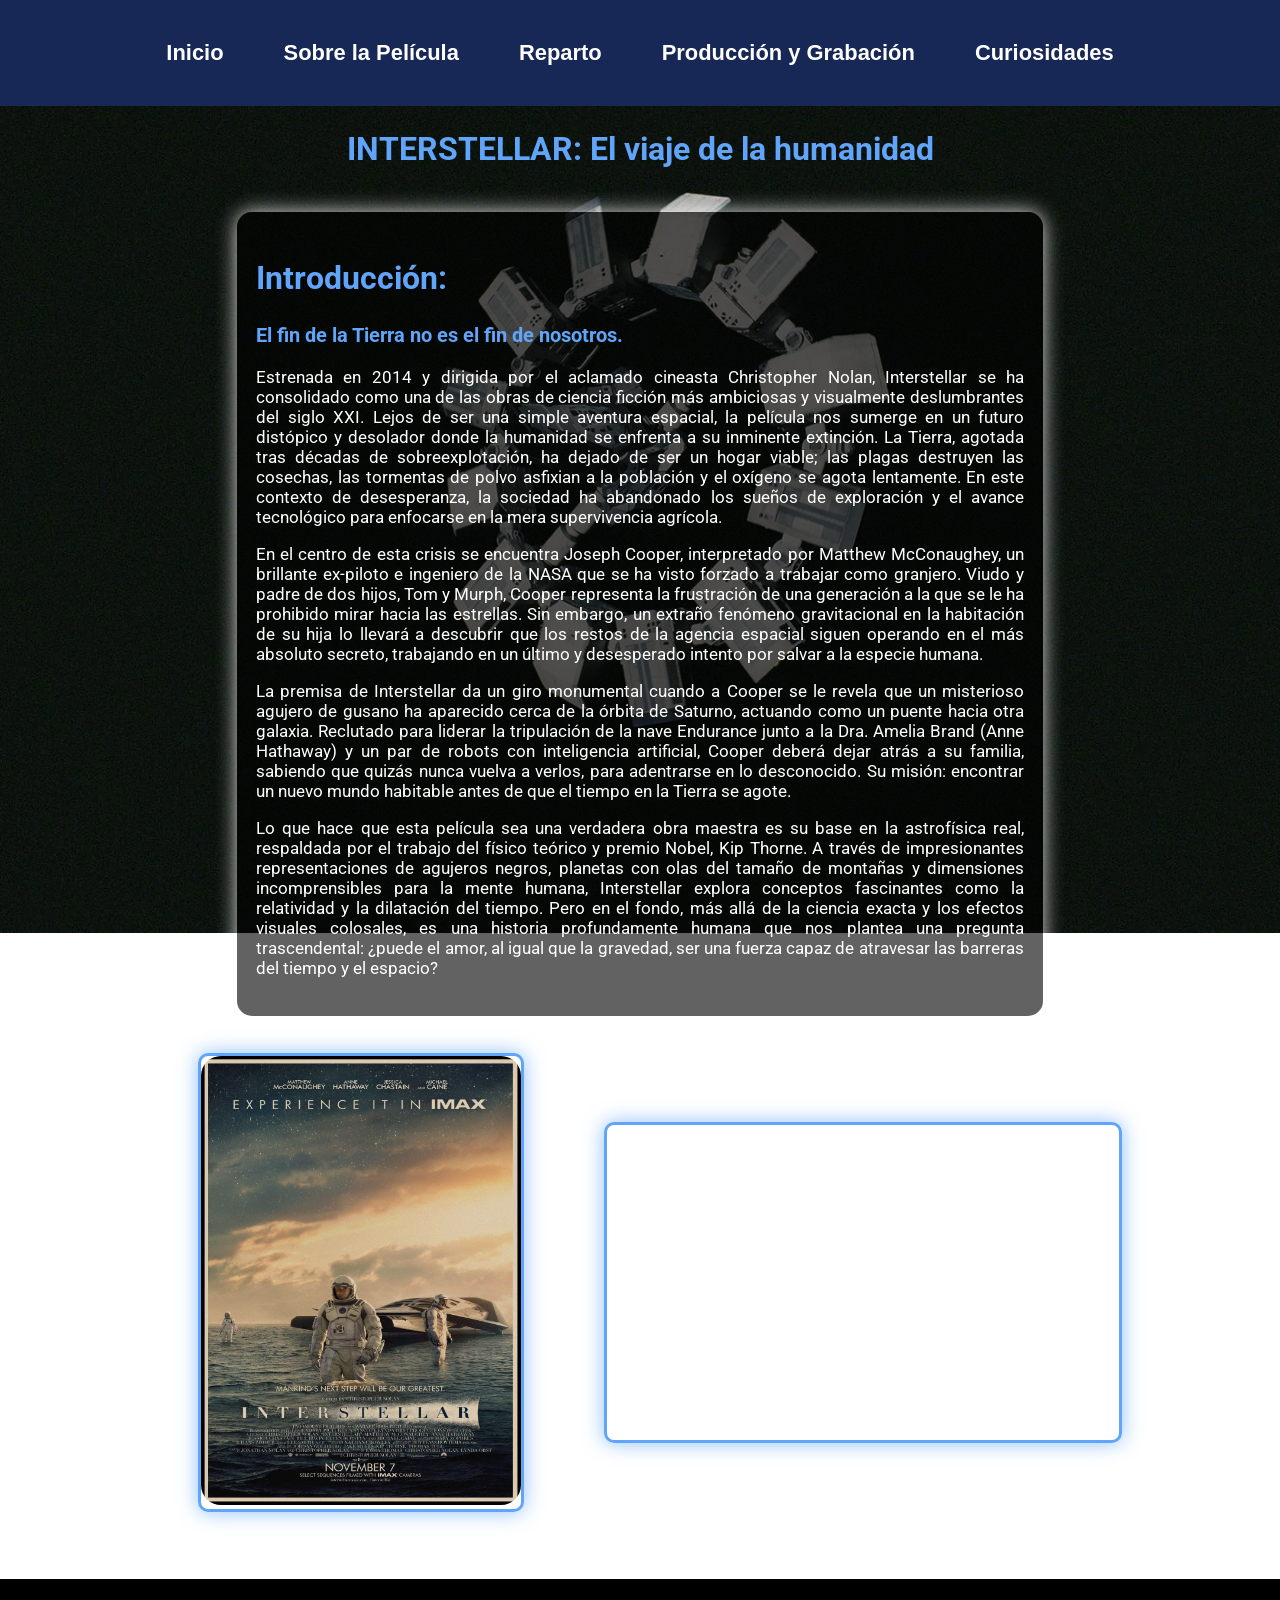
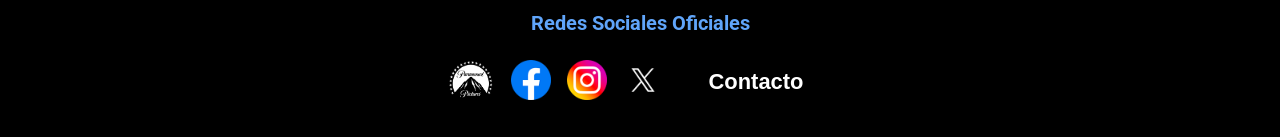
<file: index.html>
<!DOCTYPE html>
<html lang="en">
<head>
  <meta name="viewport" content="width=device-width, initial-scale=1.0">
   <title>Interstellar: Más alla de las estrellas</title>
   <link rel="icon" href="./images/favicon-32x32.png">
   <link rel="stylesheet" href="style.css">
   <link rel="preconnect" href="https://fonts.googleapis.com">
<link rel="preconnect" href="https://fonts.gstatic.com" crossorigin>
<link href="https://fonts.googleapis.com/css2?family=Roboto:ital,wght@0,100..900;1,100..900&display=swap" rel="stylesheet">
</head>
<body>
  <div id="menu" class="icono-menu">
    <a href="./index.html">Inicio</a>
    <a href="./menu/sobre_la_pelicula/sobre_la_pelicula.html">Sobre la Película</a>
    <a href="./menu/reparto/reparto.html">Reparto</a>
    <a href="./menu/produccion_y_grabacion/produccion_y_grabacion.html">Producción y Grabación</a>
    <a href="./menu/curiosidades/curiosidades.html">Curiosidades</a>
  </div>
  <header> 
    <nav> 
       <a href="#menu" id="icono-abrir">
        <svg xmlns="http://www.w3.org/2000/svg" height="40px" viewBox="0 -960 960 960" fill="#ffffff">
          <path d="M120-240v-66.67h720V-240H120Zm0-206.67v-66.66h720v66.66H120Zm0-206.66V-720h720v66.67H120Z"/>
        </svg>
      </a>
      <a href="#" id="icono-cerrar">
        <svg xmlns="http://www.w3.org/2000/svg" height="40px" viewBox="0 -960 960 960" fill="#ffffff">
          <path d="m251.33-204.67-46.66-46.66L433.33-480 204.67-708.67l46.66-46.66L480-526.67l228.67-228.66 46.66 46.66L526.67-480l228.66 228.67-46.66 46.66L480-433.33 251.33-204.67Z"/>
        </svg>
      </a>
      <ul class="navegador">
        <li class="nav-item"><a href="./index.html"  class="botones"> Inicio </a></li>
        <li class="nav-item"><a href="./menu/sobre_la_pelicula/sobre_la_pelicula.html" class="botones"> Sobre la Película</a></li>
        <li class="nav-item"><a href="./menu/reparto/reparto.html"  class="botones"> Reparto </a></li>
        <li class="nav-item"><a href="./menu/produccion_y_grabacion/produccion_y_grabacion.html"  class="botones"> Producción y Grabación </a></li>
        <li class="nav-item"><a href="./menu/curiosidades/curiosidades.html" class="botones"> Curiosidades </a></li>
      </ul>
   </nav>
 </header>
 <main> 
  <section class="texto-pers">
  <h1>INTERSTELLAR: El viaje de la humanidad</h1>
  <article class="caja-texto">
    <div>
   <h2>Introducción:</h2>
      <h3>El fin de la Tierra no es el fin de nosotros.</h3>
      <p class="en-pc">Estrenada en 2014 y dirigida por el aclamado cineasta Christopher Nolan, Interstellar se ha consolidado como una de las obras de ciencia ficción más ambiciosas y visualmente deslumbrantes del siglo XXI. Lejos de ser una simple aventura espacial, la película nos sumerge en un futuro distópico y desolador donde la humanidad se enfrenta a su inminente extinción. La Tierra, agotada tras décadas de sobreexplotación, ha dejado de ser un hogar viable; las plagas destruyen las cosechas, las tormentas de polvo asfixian a la población y el oxígeno se agota lentamente. En este contexto de desesperanza, la sociedad ha abandonado los sueños de exploración y el avance tecnológico para enfocarse en la mera supervivencia agrícola.</p>
      <p class="en-pc">En el centro de esta crisis se encuentra Joseph Cooper, interpretado por Matthew McConaughey, un brillante ex-piloto e ingeniero de la NASA que se ha visto forzado a trabajar como granjero. Viudo y padre de dos hijos, Tom y Murph, Cooper representa la frustración de una generación a la que se le ha prohibido mirar hacia las estrellas. Sin embargo, un extraño fenómeno gravitacional en la habitación de su hija lo llevará a descubrir que los restos de la agencia espacial siguen operando en el más absoluto secreto, trabajando en un último y desesperado intento por salvar a la especie humana.</p>
      <p class="en-pc">La premisa de Interstellar da un giro monumental cuando a Cooper se le revela que un misterioso agujero de gusano ha aparecido cerca de la órbita de Saturno, actuando como un puente hacia otra galaxia. Reclutado para liderar la tripulación de la nave Endurance junto a la Dra. Amelia Brand (Anne Hathaway) y un par de robots con inteligencia artificial, Cooper deberá dejar atrás a su familia, sabiendo que quizás nunca vuelva a verlos, para adentrarse en lo desconocido. Su misión: encontrar un nuevo mundo habitable antes de que el tiempo en la Tierra se agote.</p>
      <p class="en-pc">Lo que hace que esta película sea una verdadera obra maestra es su base en la astrofísica real, respaldada por el trabajo del físico teórico y premio Nobel, Kip Thorne. A través de impresionantes representaciones de agujeros negros, planetas con olas del tamaño de montañas y dimensiones incomprensibles para la mente humana, Interstellar explora conceptos fascinantes como la relatividad y la dilatación del tiempo. Pero en el fondo, más allá de la ciencia exacta y los efectos visuales colosales, es una historia profundamente humana que nos plantea una pregunta trascendental: ¿puede el amor, al igual que la gravedad, ser una fuerza capaz de atravesar las barreras del tiempo y el espacio?</p>

      <p class="en-celular">Estrenada en 2014 y dirigida por el aclamado cineasta Christopher Nolan, Interstellar se ha consolidado como una de las obras de ciencia ficción más ambiciosas y visualmente deslumbrantes del siglo XXI. Lejos de ser una simple aventura espacial, la película nos sumerge en un futuro distópico y desolador donde la humanidad se enfrenta a su inminente extinción. La Tierra, agotada tras décadas de sobreexplotación, ha dejado de ser un hogar viable; las plagas destruyen las cosechas, las tormentas de polvo asfixian a la población y el oxígeno se agota lentamente. En este contexto de desesperanza, la sociedad ha abandonado los sueños de exploración y el avance tecnológico para enfocarse en la mera supervivencia agrícola.</p>
      
    </div>
  </article> 

    <article>
      <div class = "multimedia">
        <figure class="centrado" id="poster">
        <img src="./images/wp9256015.jpg" class="poster-interstellar" alt = "poster">
      </figure>
      <iframe class= "trailer" width="560" height="315" src="https://www.youtube.com/embed/NVw3DnN9WoA?si=u3i_sA2fpg1NQc6o" title="YouTube video player" frameborder="0" allow="accelerometer; clipboard-write; encrypted-media; gyroscope; picture-in-picture; web-share" referrerpolicy="strict-origin-when-cross-origin" allowfullscreen></iframe>
    </div>
  </article>
   
  </section>
 </main>
 
 <footer>
 <h2 class="titulo-footer">Redes Sociales Oficiales</h2> 
 <ul class="lista-footer">
 <li>
      <a href="https://www.paramountpictures.com/movies/interstellar#interestellar"  target="_blank"> <img src="./images/icono paramount.png" alt="" class="imagen-footer" id="paramount"></a>
     </li>
  <li>
    <a href="https://www.facebook.com/InterstellarMovie/" target="_blank"> <img src="./images/facebook.png" alt="" class="imagen-footer"></a>
  </li>
 <li>
  <a href="https://www.instagram.com/interstellarmovie/" target="_blank"> <img src = "./images/social.png " alt="" class="imagen-footer" ></a>
</li>
 <li> 
  <a href="https://x.com/Interstellar" target="_blank"> <img src="./images/gorjeo.png" alt="" class="imagen-footer"></a>
</li>
<li class="nav-item">
  <a href="./menu/contacto/contacto.html" class="botones"> Contacto </a>
</li>
</ul>
</footer>
</body>
</html>
</file>
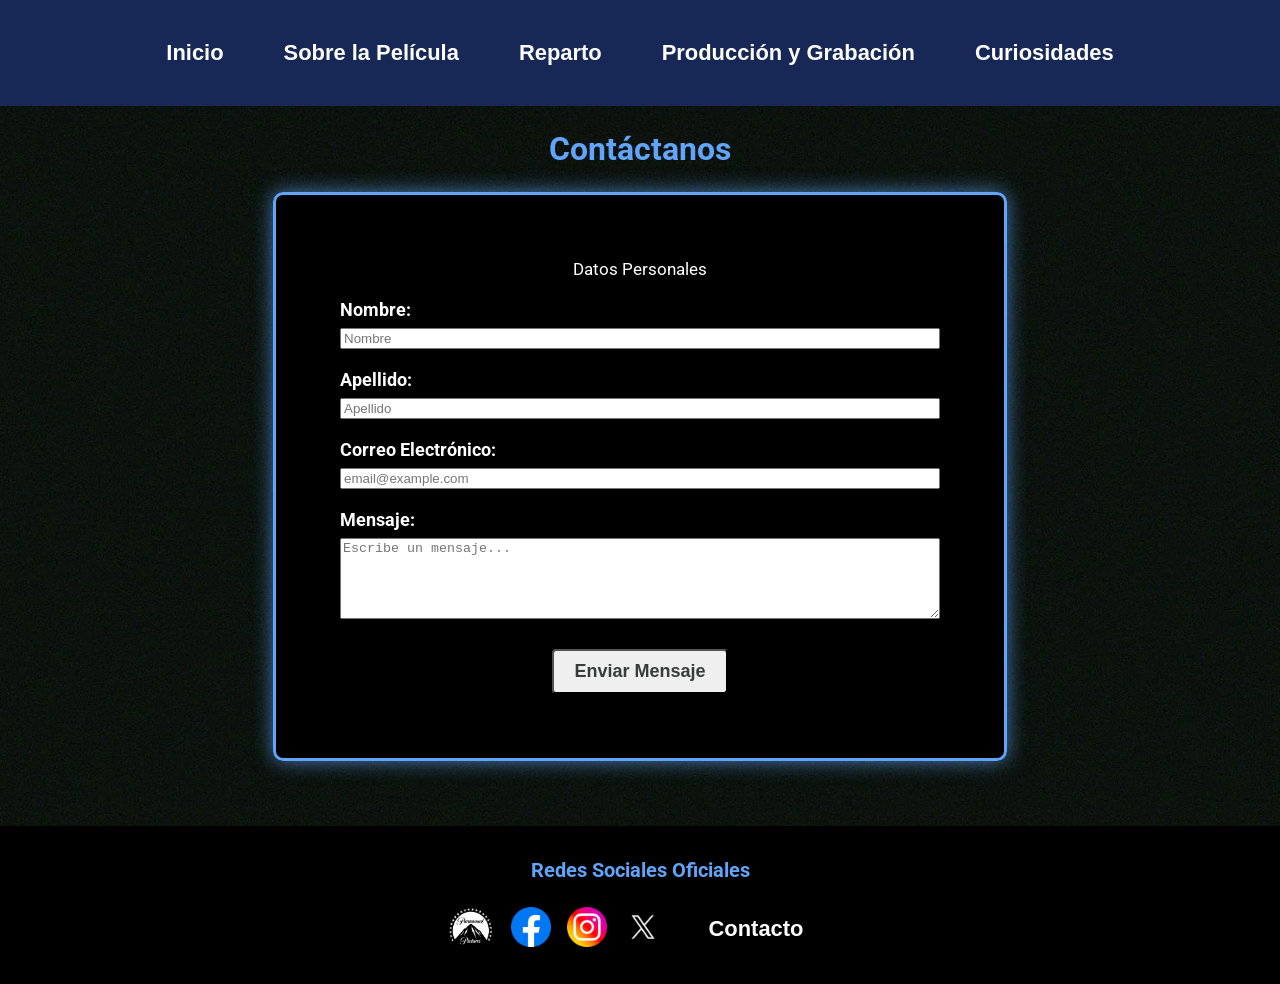
<file: menu/contacto/contacto.html>
<!DOCTYPE html>
<html lang="en"> 
<head>
    <meta charset="UTF-8">
    <meta name="viewport" content="width=device-width, initial-scale=1.0">
    <title>Contacto</title>
    <link rel="icon" href="../../images/favicon-32x32.png">
    <link rel="stylesheet" href="../../style.css">
    <link rel="stylesheet" href="contacto.css">
    <link rel="preconnect" href="https://fonts.googleapis.com">
<link rel="preconnect" href="https://fonts.gstatic.com" crossorigin>
<link href="https://fonts.googleapis.com/css2?family=Roboto:ital,wght@0,100..900;1,100..900&display=swap" rel="stylesheet">
</head>
<body>
    <div id="menu" class="icono-menu">
    <a href="../../index.html">Inicio</a>
    <a href="./sobre_la_pelicula.html">Sobre la Película</a>
    <a href="../reparto/reparto.html">Reparto</a>
    <a href="../produccion_y_grabacion/produccion_y_grabacion.html">Producción y Grabación</a>
    <a href="../curiosidades/curiosidades.html">Curiosidades</a>
  </div>

  <header>
    <nav>
      <a href="#menu" id="icono-abrir">
        <svg xmlns="http://www.w3.org/2000/svg" height="40px" viewBox="0 -960 960 960" fill="#ffffff">
          <path d="M120-240v-66.67h720V-240H120Zm0-206.67v-66.66h720v66.66H120Zm0-206.66V-720h720v66.67H120Z"/>
        </svg>
      </a>
      <a href="#" id="icono-cerrar">
        <svg xmlns="http://www.w3.org/2000/svg" height="40px" viewBox="0 -960 960 960" fill="#ffffff">
          <path d="m251.33-204.67-46.66-46.66L433.33-480 204.67-708.67l46.66-46.66L480-526.67l228.67-228.66 46.66 46.66L526.67-480l228.66 228.67-46.66 46.66L480-433.33 251.33-204.67Z"/>
        </svg>
      </a>
      <ul class="navegador">
        <li class="nav-item"><a href="../../index.html" class="botones">Inicio</a></li>
        <li class="nav-item"><a href="./sobre_la_pelicula.html" class="botones">Sobre la Película</a></li>
        <li class="nav-item"><a href="../reparto/reparto.html" class="botones">Reparto</a></li>
        <li class="nav-item"><a href="../produccion_y_grabacion/produccion_y_grabacion.html" class="botones">Producción y Grabación</a></li>
        <li class="nav-item"><a href="../curiosidades/curiosidades.html" class="botones">Curiosidades</a></li>
      </ul>
    </nav>
  </header>

 <main>
  <h1>Contáctanos</h1>
  <section>
  <form action="gracias.html" method="get">
    <fieldset>
      <div class="centrado">Datos Personales
      </div>
    <label> Nombre:
    <input type="text" name="nombre_usuario" placeholder="Nombre" minlength="3" required>
  </label>

    <label> Apellido:
    <input type="text" name="apellido_usuario" placeholder="Apellido" minlength="3" required>
  </label>


  <label> Correo Electrónico:
    <input type="email" name="email" placeholder="email@example.com" required>
  </label>


  <label>Mensaje:
    <textarea name="Mensaje" cols="40" rows="5" placeholder="Escribe un mensaje..." maxlength="150"></textarea>
  </label>
    <input type="submit" value="Enviar Mensaje" class="boton-enviar">

</fieldset>
  </form>
</section>
 </main>
   
 <footer>
 <h2 class="titulo-footer">Redes Sociales Oficiales</h2> 
 <ul class="lista-footer">
 <li>
     <a href="https://www.paramountpictures.com/movies/interstellar#interestellar"  target="_blank"> <img src="../../images/icono paramount.png" alt="" class="imagen-footer" id="paramount"></a>
     </li>
  <li>
    <a href="https://www.facebook.com/InterstellarMovie/" target="_blank"> <img src="../../images/facebook.png" alt="" class="imagen-footer"></a>
  </li>
 <li>
  <a href="https://www.instagram.com/interstellarmovie/" target="_blank"> <img src = "../../images/social.png" alt="" class="imagen-footer"></a>
</li>
 <li> 
  <a href="https://x.com/Interstellar" target="_blank"> <img src="../../images/gorjeo.png" alt="" class="imagen-footer"></a>
</li>
<li class="nav-item">
  <a href="../../menu/contacto/contacto.html" class="botones"> Contacto </a>
</li>
</ul>
</footer>

</body> 
</html>
</file>
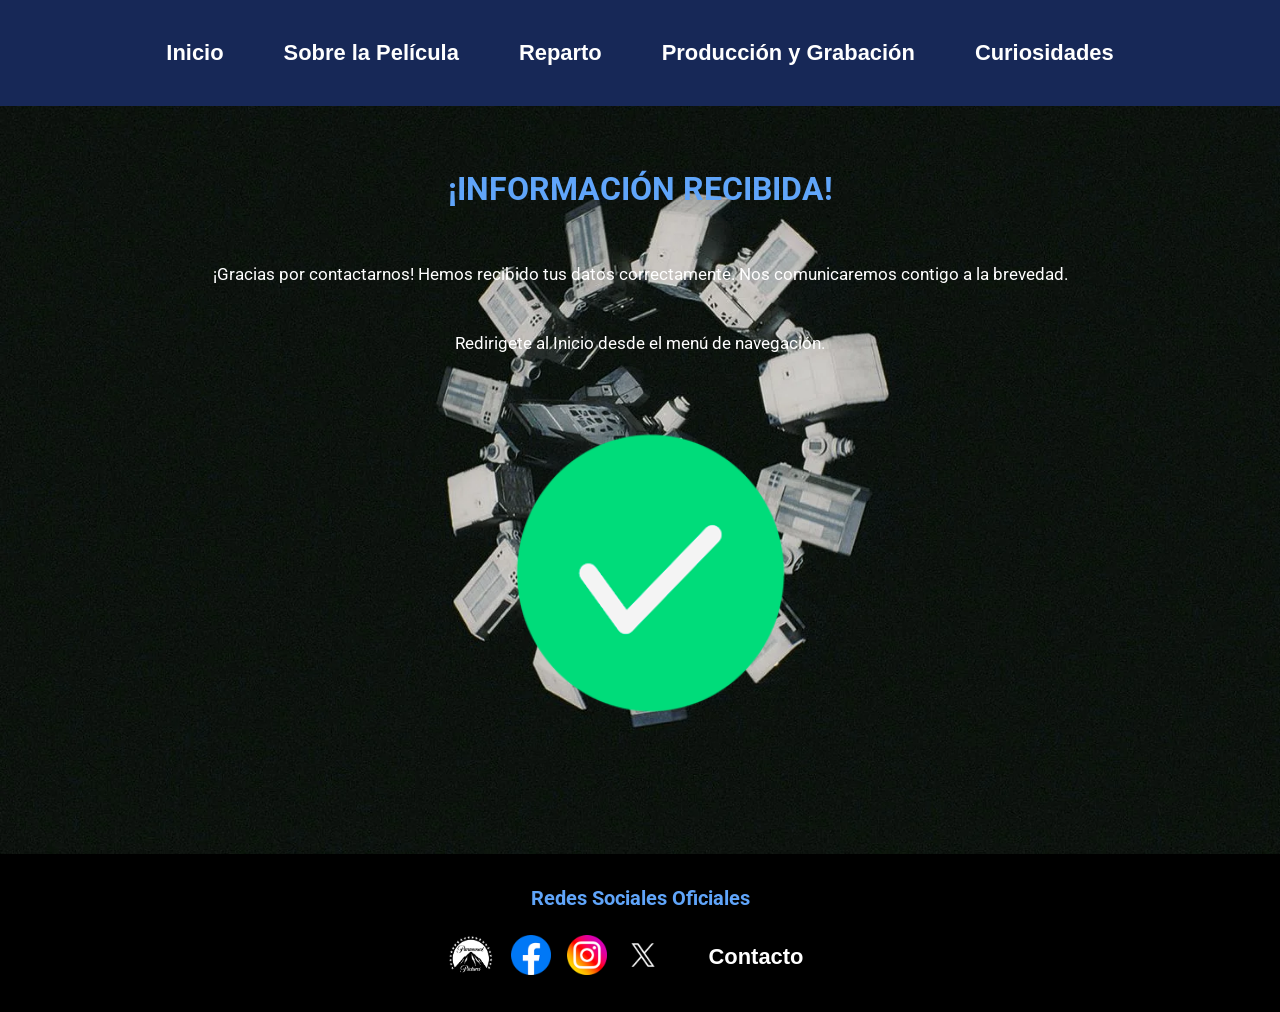
<file: menu/contacto/gracias.html>
<!DOCTYPE html>
<html lang="en">
<head>
    <meta charset="UTF-8">
    <meta name="viewport" content="width=device-width, initial-scale=1.0">
    <title>Confirmación</title>
      <link rel="stylesheet" href="../../style.css">
      <link rel="stylesheet" href="gracias.css">
      <link rel="icon" href="../../images/favicon-32x32.png">
    <link rel="preconnect" href="https://fonts.googleapis.com">
    <link rel="preconnect" href="https://fonts.gstatic.com" crossorigin>
    <link href="https://fonts.googleapis.com/css2?family=Roboto:ital,wght@0,100..900;1,100..900&display=swap" rel="stylesheet">
</head>
<body>
    <div id="menu" class="icono-menu">
    <a href="../../index.html">Inicio</a>
    <a href="./sobre_la_pelicula.html">Sobre la Película</a>
    <a href="../reparto/reparto.html">Reparto</a>
    <a href="../produccion_y_grabacion/produccion_y_grabacion.html">Producción y Grabación</a>
    <a href="../curiosidades/curiosidades.html">Curiosidades</a>
  </div>

  <header>
    <nav>
      <a href="#menu" id="icono-abrir">
        <svg xmlns="http://www.w3.org/2000/svg" height="40px" viewBox="0 -960 960 960" fill="#ffffff">
          <path d="M120-240v-66.67h720V-240H120Zm0-206.67v-66.66h720v66.66H120Zm0-206.66V-720h720v66.67H120Z"/>
        </svg>
      </a>
      <a href="#" id="icono-cerrar">
        <svg xmlns="http://www.w3.org/2000/svg" height="40px" viewBox="0 -960 960 960" fill="#ffffff">
          <path d="m251.33-204.67-46.66-46.66L433.33-480 204.67-708.67l46.66-46.66L480-526.67l228.67-228.66 46.66 46.66L526.67-480l228.66 228.67-46.66 46.66L480-433.33 251.33-204.67Z"/>
        </svg>
      </a>
      <ul class="navegador">
        <li class="nav-item"><a href="../../index.html" class="botones">Inicio</a></li>
        <li class="nav-item"><a href="./sobre_la_pelicula.html" class="botones">Sobre la Película</a></li>
        <li class="nav-item"><a href="../reparto/reparto.html" class="botones">Reparto</a></li>
        <li class="nav-item"><a href="../produccion_y_grabacion/produccion_y_grabacion.html" class="botones">Producción y Grabación</a></li>
        <li class="nav-item"><a href="../curiosidades/curiosidades.html" class="botones">Curiosidades</a></li>
      </ul>
    </nav>
  </header>

<main>
<section class="caja">
 <h1>¡INFORMACIÓN RECIBIDA!</h1>
 <p>¡Gracias por contactarnos! Hemos recibido tus datos correctamente. Nos comunicaremos contigo a la brevedad.</p>
 <p>Redirigete al Inicio desde el menú de navegación.</p>
 <div>
 <figure>
 <img src="../../images/lista-de-verificacion.png" alt="Confirmación" class="imagen-confirmacion">
</figure>
</div>
</section>
 </main>
 <footer>
 <h2 class="titulo-footer">Redes Sociales Oficiales</h2> 
 <ul class="lista-footer">
 <li>
      <a href="https://www.paramountpictures.com/movies/interstellar#interestellar"  target="_blank"> <img src="../../images/icono paramount.png" alt="" class="imagen-footer" id="paramount"></a>
     </li>
  <li>
    <a href="https://www.facebook.com/InterstellarMovie/" target="_blank"> <img src="../../images/facebook.png" alt="" class="imagen-footer"></a>
  </li>
 <li>
  <a href="https://www.instagram.com/interstellarmovie/" target="_blank"> <img src = "../../images/social.png" alt="" class="imagen-footer"></a>
</li>
 <li> 
  <a href="https://x.com/Interstellar" target="_blank"> <img src="../../images/gorjeo.png" alt="" class="imagen-footer"></a>
</li>
<li class="nav-item">
  <a href="../../menu/contacto/contacto.html" class="botones"> Contacto </a>
</li>
</ul>
</footer>

</body>
</html>
</file>
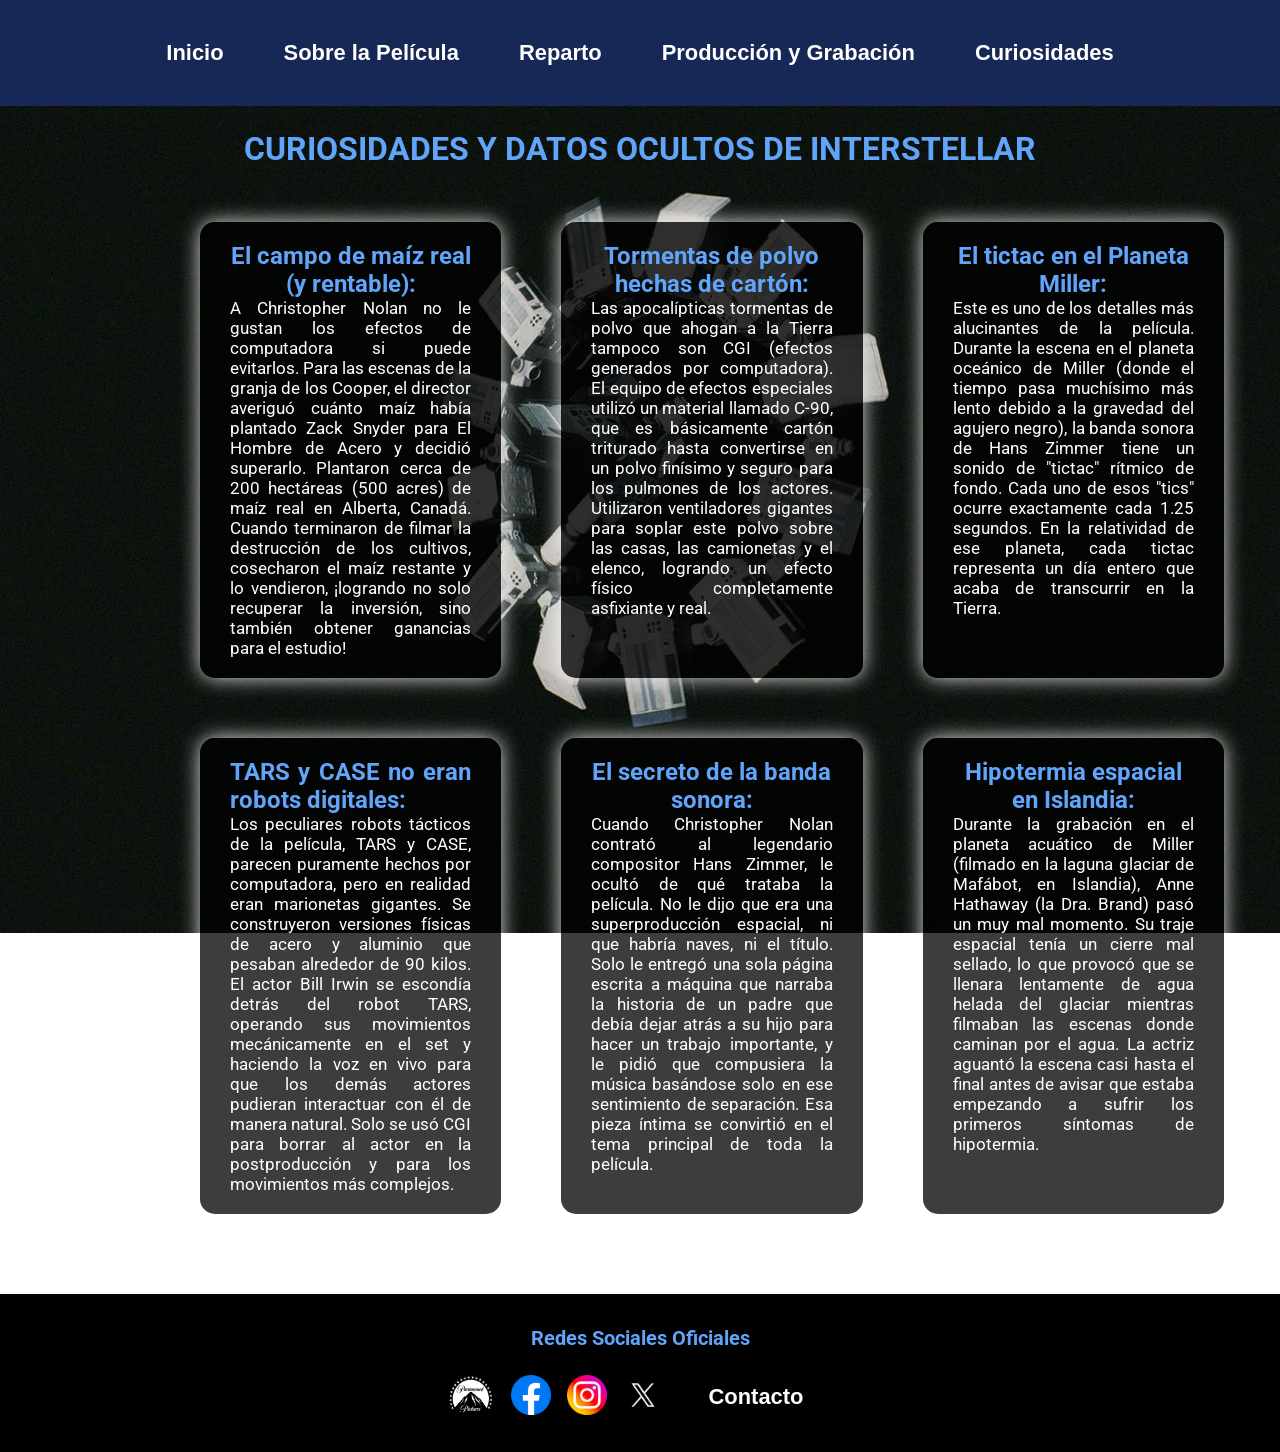
<file: menu/curiosidades/curiosidades.html>
<!DOCTYPE html>
<html lang="en">
<head>
    <meta charset="UTF-8">
    <meta name="viewport" content="width=device-width, initial-scale=1.0">
    <title>Curiosidades y Detalles Ocultos</title>
    <link rel="icon" href="../../images/favicon-32x32.png">
    <link rel="stylesheet" href="../../style.css">
    <link rel="stylesheet" href="./curiosidades.css">
    <link rel="preconnect" href="https://fonts.googleapis.com">
<link rel="preconnect" href="https://fonts.gstatic.com" crossorigin>
<link href="https://fonts.googleapis.com/css2?family=Roboto:ital,wght@0,100..900;1,100..900&display=swap" rel="stylesheet">
</head>
<body>
     <div id="menu" class="icono-menu">
    <a href="../../index.html">Inicio</a>
    <a href="./sobre_la_pelicula.html">Sobre la Película</a>
    <a href="../reparto/reparto.html">Reparto</a>
    <a href="../produccion_y_grabacion/produccion_y_grabacion.html">Producción y Grabación</a>
    <a href="../curiosidades/curiosidades.html">Curiosidades</a>
  </div>

  <header>
    <nav>
      <a href="#menu" id="icono-abrir">
        <svg xmlns="http://www.w3.org/2000/svg" height="40px" viewBox="0 -960 960 960" fill="#ffffff">
          <path d="M120-240v-66.67h720V-240H120Zm0-206.67v-66.66h720v66.66H120Zm0-206.66V-720h720v66.67H120Z"/>
        </svg>
      </a>
      <a href="#" id="icono-cerrar">
        <svg xmlns="http://www.w3.org/2000/svg" height="40px" viewBox="0 -960 960 960" fill="#ffffff">
          <path d="m251.33-204.67-46.66-46.66L433.33-480 204.67-708.67l46.66-46.66L480-526.67l228.67-228.66 46.66 46.66L526.67-480l228.66 228.67-46.66 46.66L480-433.33 251.33-204.67Z"/>
        </svg>
      </a>
      <ul class="navegador">
        <li class="nav-item"><a href="../../index.html" class="botones">Inicio</a></li>
        <li class="nav-item"><a href="./sobre_la_pelicula.html" class="botones">Sobre la Película</a></li>
        <li class="nav-item"><a href="../reparto/reparto.html" class="botones">Reparto</a></li>
        <li class="nav-item"><a href="../produccion_y_grabacion/produccion_y_grabacion.html" class="botones">Producción y Grabación</a></li>
        <li class="nav-item"><a href="../curiosidades/curiosidades.html" class="botones">Curiosidades</a></li>
      </ul>
    </nav>
  </header>

 <main>
  <section class="texto-pers">
      <h1>CURIOSIDADES Y DATOS OCULTOS DE INTERSTELLAR</h1>
  <article class="contenedor">
    <div class="caja-curiosidades">
  <h2 class="centrado">El campo de maíz real (y rentable):</h2>
 <p class="en-pc">A Christopher Nolan no le gustan los efectos de computadora si puede evitarlos. Para las escenas de la granja de los Cooper, el director averiguó cuánto maíz había plantado Zack Snyder para El Hombre de Acero y decidió superarlo. Plantaron cerca de 200 hectáreas (500 acres) de maíz real en Alberta, Canadá. Cuando terminaron de filmar la destrucción de los cultivos, cosecharon el maíz restante y lo vendieron, ¡logrando no solo recuperar la inversión, sino también obtener ganancias para el estudio!</p>
  <p class="en-celular">Para las escenas de la granja, Nolan plantó unas 200 hectáreas de maíz real en Alberta, Canadá. Al terminar de filmar la destrucción de los cultivos, cosecharon y vendieron el maíz, y recuperaron la inversión con ganancias para el estudio.</p>
    </div>

    <div class="caja-curiosidades" >
     <h2 class="centrado">Tormentas de polvo hechas de cartón:</h2>
    <p class="en-pc">Las apocalípticas tormentas de polvo que ahogan a la Tierra tampoco son CGI (efectos generados por computadora). El equipo de efectos especiales utilizó un material llamado C-90, que es básicamente cartón triturado hasta convertirse en un polvo finísimo y seguro para los pulmones de los actores. Utilizaron ventiladores gigantes para soplar este polvo sobre las casas, las camionetas y el elenco, logrando un efecto físico completamente asfixiante y real.</p>
    <p class="en-celular">Las tormentas de polvo no son CGI: usaron C-90, cartón triturado en un polvo finísimo y seguro para los pulmones, soplado con ventiladores gigantes sobre casas, camionetas y elenco.</p>
  </div>

    <div class="caja-curiosidades">
     <h2 class="centrado">El tictac en el Planeta Miller:</h2>
     <p class="en-pc">Este es uno de los detalles más alucinantes de la película. Durante la escena en el planeta oceánico de Miller (donde el tiempo pasa muchísimo más lento debido a la gravedad del agujero negro), la banda sonora de Hans Zimmer tiene un sonido de "tictac" rítmico de fondo. Cada uno de esos "tics" ocurre exactamente cada 1.25 segundos. En la relatividad de ese planeta, cada tictac representa un día entero que acaba de transcurrir en la Tierra.</p>
      <p class="en-celular">En el planeta Miller, donde el tiempo pasa mucho más lento, la música de Zimmer incluye un tictac cada 1,25 segundos. Cada tictac representa un día entero transcurrido en la Tierra.</p>
   </div>
  </article>


   <article class="contenedor"> 
    <div class="caja-curiosidades">
      <h2>TARS y CASE no eran robots digitales:</h2>
    <p class="en-pc">Los peculiares robots tácticos de la película, TARS y CASE, parecen puramente hechos por computadora, pero en realidad eran marionetas gigantes. Se construyeron versiones físicas de acero y aluminio que pesaban alrededor de 90 kilos. El actor Bill Irwin se escondía detrás del robot TARS, operando sus movimientos mecánicamente en el set y haciendo la voz en vivo para que los demás actores pudieran interactuar con él de manera natural. Solo se usó CGI para borrar al actor en la postproducción y para los movimientos más complejos.</p>
    <p class="en-celular">TARS y CASE eran marionetas físicas de acero y aluminio de unos 90 kilos. Bill Irwin operaba a TARS y hacía su voz en vivo en el set; el CGI solo se usó para borrarlo y para movimientos complejos.</p>
     </div>
   
    <div class="caja-curiosidades" >
   <h2 class="centrado">El secreto de la banda sonora:</h2>
    <p class="en-pc">Cuando Christopher Nolan contrató al legendario compositor Hans Zimmer, le ocultó de qué trataba la película. No le dijo que era una superproducción espacial, ni que habría naves, ni el título. Solo le entregó una sola página escrita a máquina que narraba la historia de un padre que debía dejar atrás a su hijo para hacer un trabajo importante, y le pidió que compusiera la música basándose solo en ese sentimiento de separación. Esa pieza íntima se convirtió en el tema principal de toda la película.</p>
    <p class="en-celular">Nolan le entregó a Hans Zimmer una sola página sobre un padre que debe dejar a su hijo, sin decirle de qué era la película. Esa pieza íntima se convirtió en el tema principal.</p>
    </div>

    <div class="caja-curiosidades" >
   <h2 class="centrado">Hipotermia espacial en Islandia:</h2>
      <p class="en-pc">Durante la grabación en el planeta acuático de Miller (filmado en la laguna glaciar de Mafábot, en Islandia), Anne Hathaway (la Dra. Brand) pasó un muy mal momento. Su traje espacial tenía un cierre mal sellado, lo que provocó que se llenara lentamente de agua helada del glaciar mientras filmaban las escenas donde caminan por el agua. La actriz aguantó la escena casi hasta el final antes de avisar que estaba empezando a sufrir los primeros síntomas de hipotermia.</p>
      <p class="en-celular">En la laguna glaciar de Mafábot, en Islandia, el traje de Anne Hathaway se llenó de agua helada por un cierre mal sellado. Aguantó casi hasta el final de la escena antes de avisar que tenía síntomas de hipotermia.</p>
   </div>
  </article>
</section>
 </main>

 
  <footer>
 <h2 class="titulo-footer">Redes Sociales Oficiales</h2> 
 <ul class="lista-footer">
 <li>
      <a href="https://www.paramountpictures.com/movies/interstellar#interestellar"  target="_blank"> <img src="../../images/icono paramount.png" alt="" class="imagen-footer" id="paramount"></a>
     </li>
  <li>
    <a href="https://www.facebook.com/InterstellarMovie/" target="_blank"> <img src="../../images/facebook.png" alt="" class="imagen-footer"></a>
  </li>
 <li>
  <a href="https://www.instagram.com/interstellarmovie/" target="_blank"> <img src = "../../images/social.png" alt="" class="imagen-footer"></a>
</li>
 <li> 
  <a href="https://x.com/Interstellar" target="_blank"> <img src="../../images/gorjeo.png" alt="" class="imagen-footer"></a>
</li>
<li class="nav-item">
<a href="../../menu/contacto/contacto.html" class="botones"> Contacto </a>
</li>
</ul>
</footer>
 

</body> 
</html>
</file>
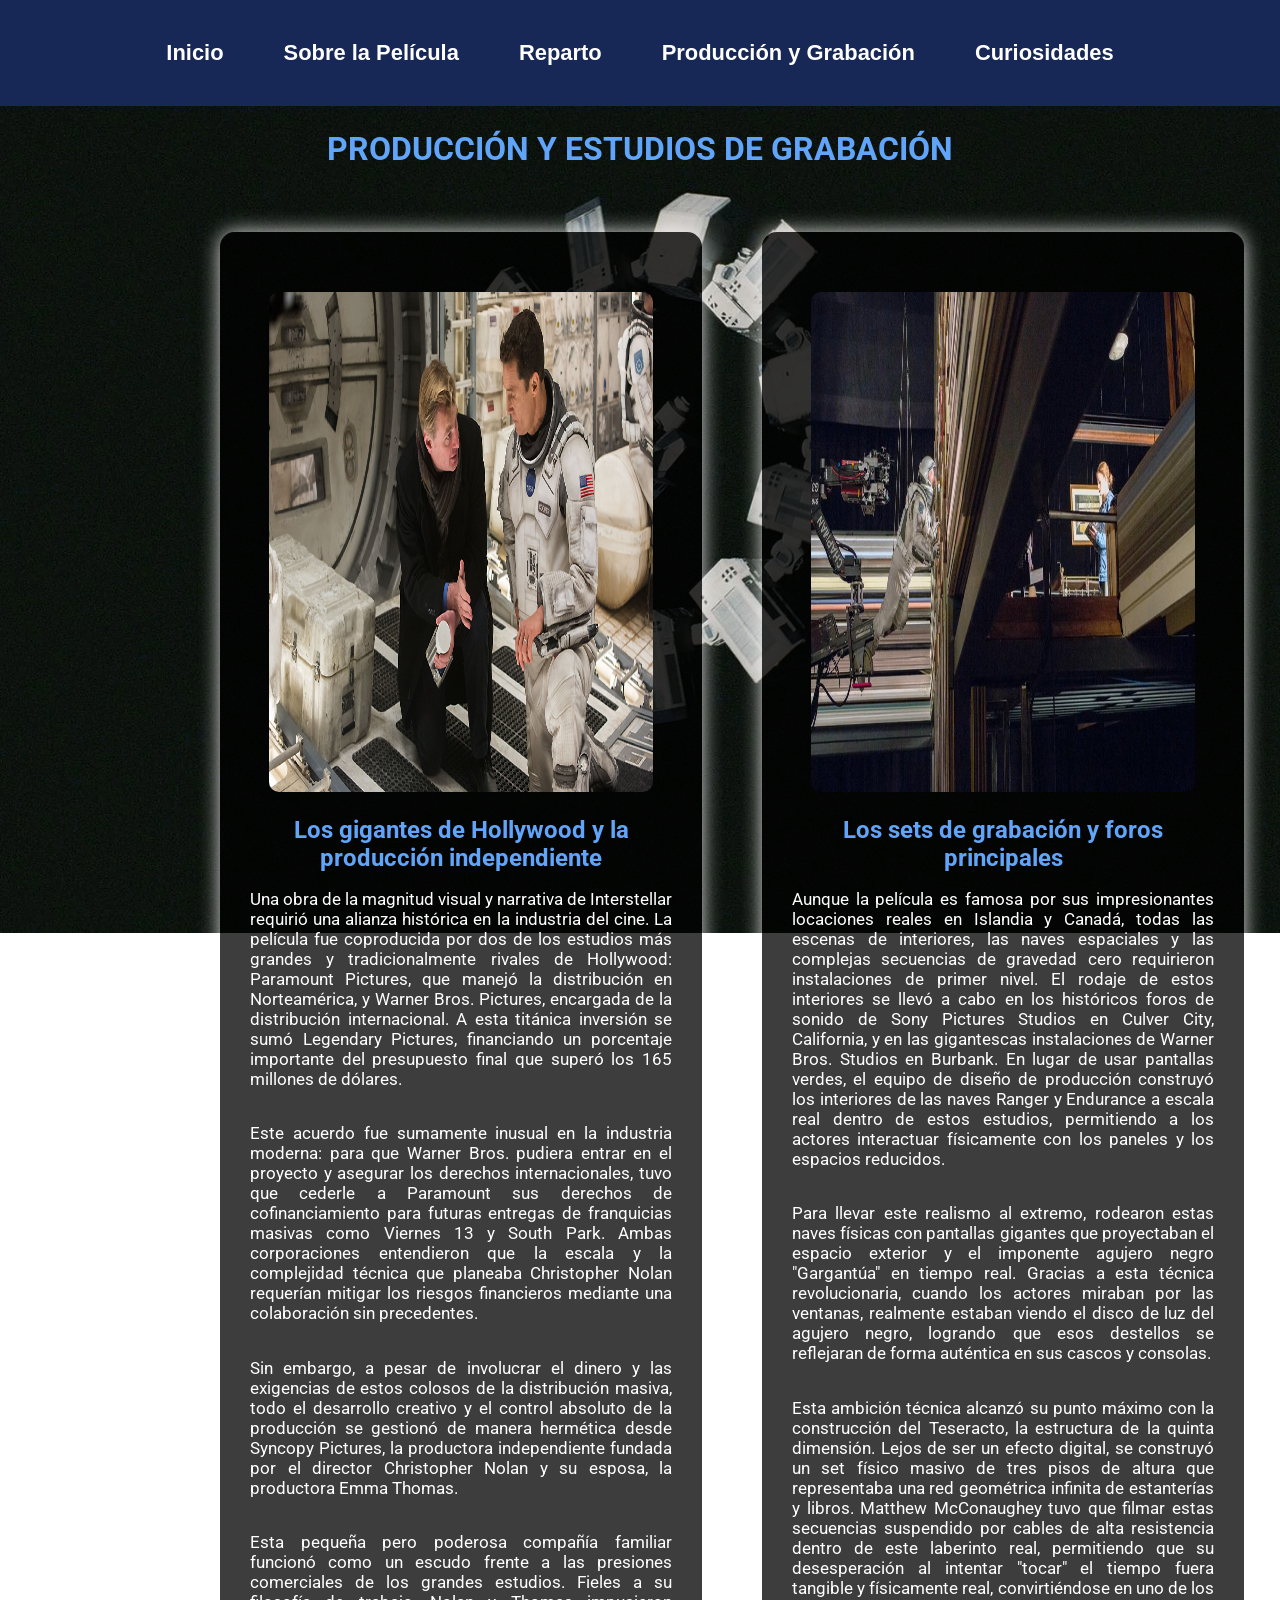
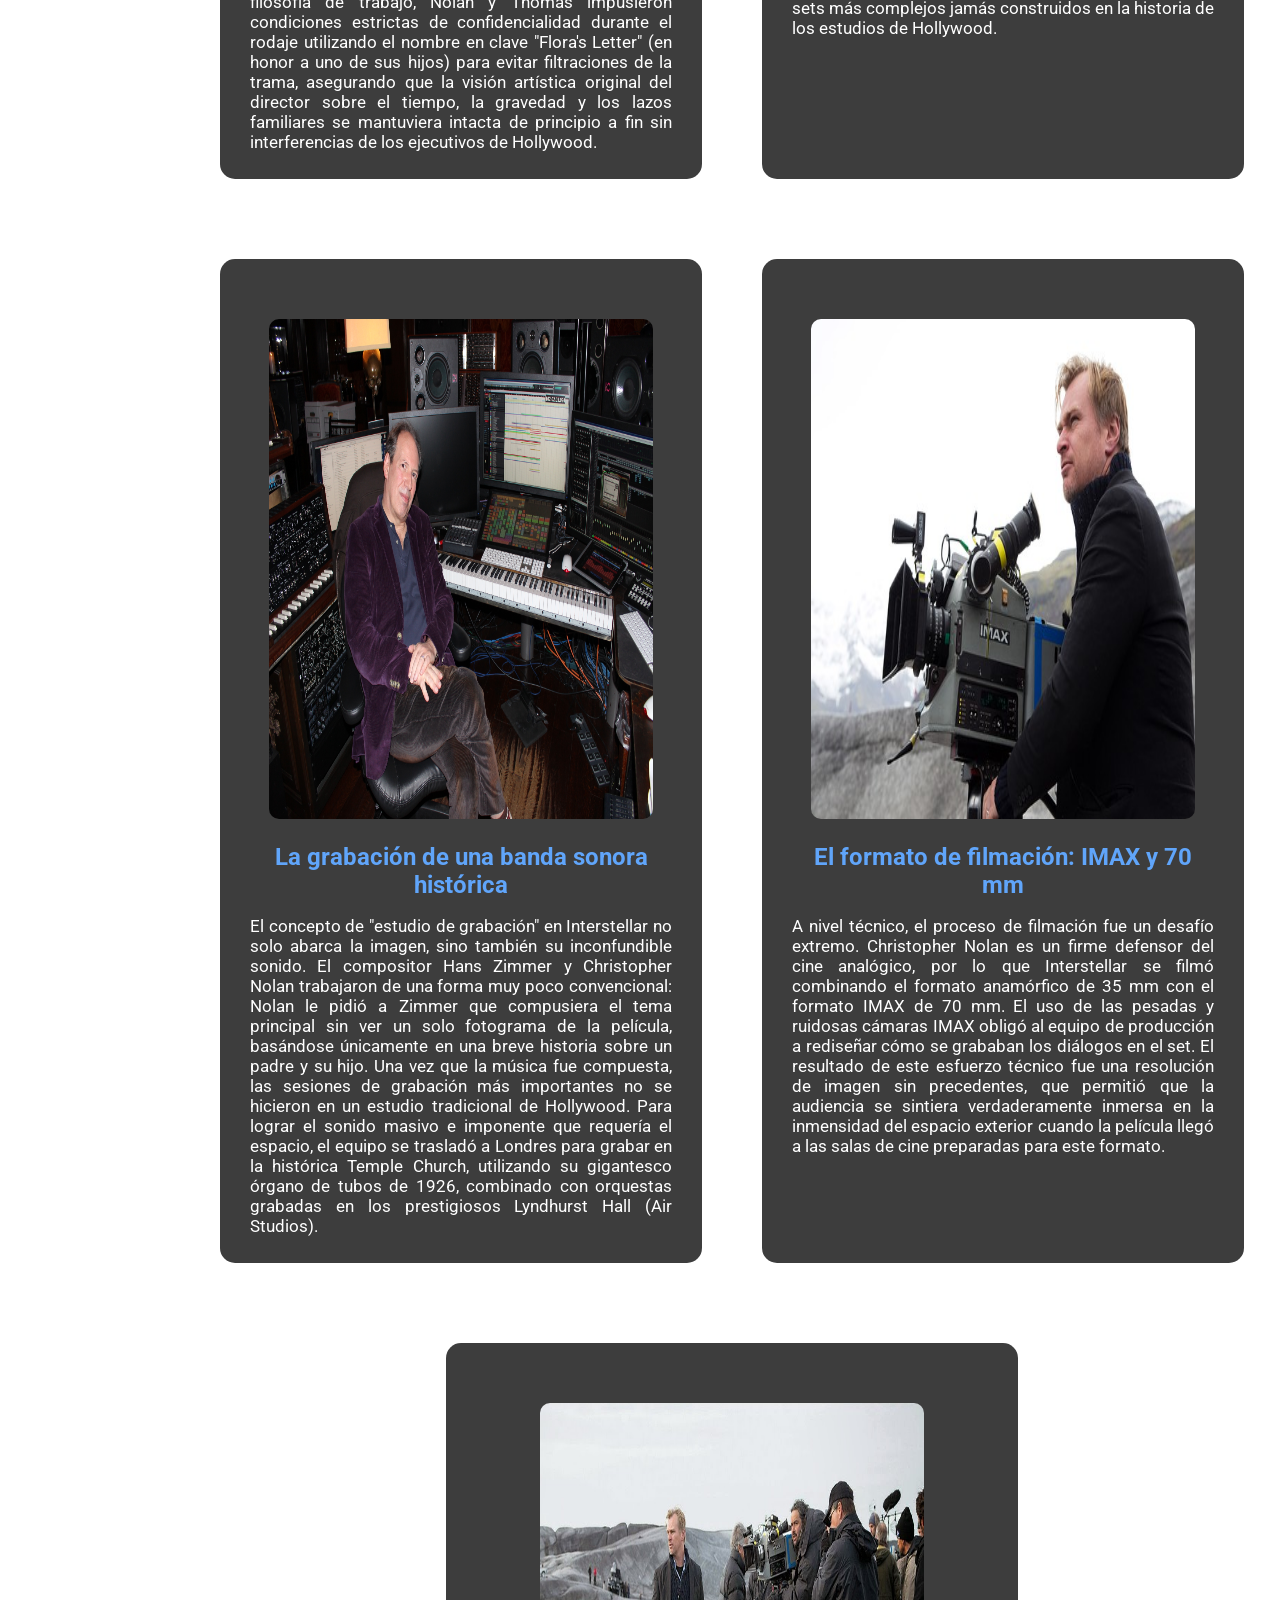
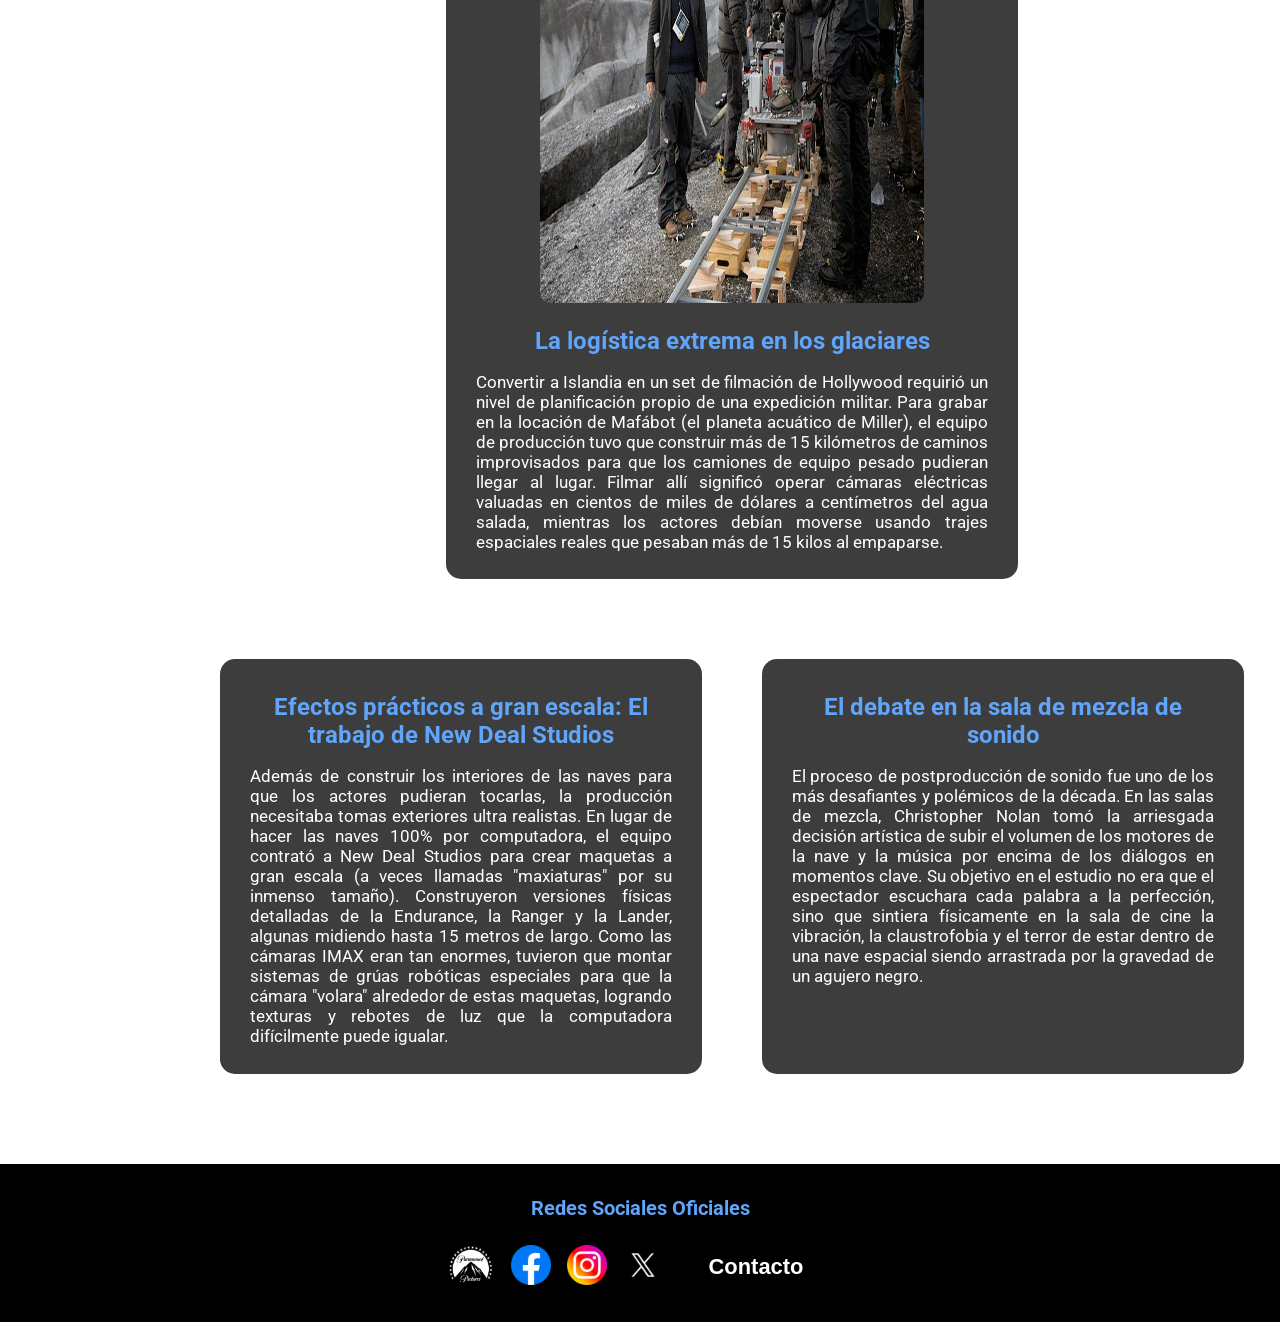
<file: menu/produccion_y_grabacion/produccion_y_grabacion.html>
<!DOCTYPE html>
<html lang="en">
<head>
    <meta charset="UTF-8">
    <meta name="viewport" content="width=device-width, initial-scale=1.0">
    <title>Detalles de Produccion y Grabación</title>
    <link rel="icon" href="../../images/favicon-32x32.png">
    <link rel="stylesheet" href="../../style.css">
    <link rel="stylesheet" href="./produccion_y_grabacion.css">
    <link rel="preconnect" href="https://fonts.googleapis.com">
<link rel="preconnect" href="https://fonts.gstatic.com" crossorigin>
<link href="https://fonts.googleapis.com/css2?family=Roboto:ital,wght@0,100..900;1,100..900&display=swap" rel="stylesheet">
</head>
<body>
     <div id="menu" class="icono-menu">
    <a href="../../index.html">Inicio</a>
    <a href="./sobre_la_pelicula.html">Sobre la Película</a>
    <a href="../reparto/reparto.html">Reparto</a>
    <a href="../produccion_y_grabacion/produccion_y_grabacion.html">Producción y Grabación</a>
    <a href="../curiosidades/curiosidades.html">Curiosidades</a>
  </div>

  <header>
    <nav>
      <a href="#menu" id="icono-abrir">
        <svg xmlns="http://www.w3.org/2000/svg" height="40px" viewBox="0 -960 960 960" fill="#ffffff">
          <path d="M120-240v-66.67h720V-240H120Zm0-206.67v-66.66h720v66.66H120Zm0-206.66V-720h720v66.67H120Z"/>
        </svg>
      </a>
      <a href="#" id="icono-cerrar">
        <svg xmlns="http://www.w3.org/2000/svg" height="40px" viewBox="0 -960 960 960" fill="#ffffff">
          <path d="m251.33-204.67-46.66-46.66L433.33-480 204.67-708.67l46.66-46.66L480-526.67l228.67-228.66 46.66 46.66L526.67-480l228.66 228.67-46.66 46.66L480-433.33 251.33-204.67Z"/>
        </svg>
      </a>
      <ul class="navegador">
        <li class="nav-item"><a href="../../index.html" class="botones">Inicio</a></li>
        <li class="nav-item"><a href="./sobre_la_pelicula.html" class="botones">Sobre la Película</a></li>
        <li class="nav-item"><a href="../reparto/reparto.html" class="botones">Reparto</a></li>
        <li class="nav-item"><a href="../produccion_y_grabacion/produccion_y_grabacion.html" class="botones">Producción y Grabación</a></li>
        <li class="nav-item"><a href="../curiosidades/curiosidades.html" class="botones">Curiosidades</a></li>
      </ul>
    </nav>
  </header>

 <main>
 <section class="texto-pers">
      <h1>PRODUCCIÓN Y ESTUDIOS DE GRABACIÓN</h1>
  <article class="contenedor-datos-produccion">
    <div class="caja-datos-produccion" >
      <figure>
      <img src="../../images/nolan en el estudio.png" alt="nolan en el estudio" class="fotos-personalizadas-prod">
     </figure>
    <h2 class="centrado">Los gigantes de Hollywood y la producción independiente</h2>
     <p class="en-pc">Una obra de la magnitud visual y narrativa de Interstellar requirió una alianza histórica en la industria del cine. La película fue coproducida por dos de los estudios más grandes y tradicionalmente rivales de Hollywood: Paramount Pictures, que manejó la distribución en Norteamérica, y Warner Bros. Pictures, encargada de la distribución internacional. A esta titánica inversión se sumó Legendary Pictures, financiando un porcentaje importante del presupuesto final que superó los 165 millones de dólares.</p>
     <p class="en-pc">Este acuerdo fue sumamente inusual en la industria moderna: para que Warner Bros. pudiera entrar en el proyecto y asegurar los derechos internacionales, tuvo que cederle a Paramount sus derechos de cofinanciamiento para futuras entregas de franquicias masivas como Viernes 13 y South Park. Ambas corporaciones entendieron que la escala y la complejidad técnica que planeaba Christopher Nolan requerían mitigar los riesgos financieros mediante una colaboración sin precedentes.</p>
     <p class="en-pc">Sin embargo, a pesar de involucrar el dinero y las exigencias de estos colosos de la distribución masiva, todo el desarrollo creativo y el control absoluto de la producción se gestionó de manera hermética desde Syncopy Pictures, la productora independiente fundada por el director Christopher Nolan y su esposa, la productora Emma Thomas.</p> 
     <p class="en-pc">Esta pequeña pero poderosa compañía familiar funcionó como un escudo frente a las presiones comerciales de los grandes estudios. Fieles a su filosofía de trabajo, Nolan y Thomas impusieron condiciones estrictas de confidencialidad durante el rodaje utilizando el nombre en clave "Flora's Letter" (en honor a uno de sus hijos) para evitar filtraciones de la trama, asegurando que la visión artística original del director sobre el tiempo, la gravedad y los lazos familiares se mantuviera intacta de principio a fin sin interferencias de los ejecutivos de Hollywood.</p>
     <p class="en-celular">Interstellar fue coproducida por Paramount (distribución en Norteamérica) y Warner Bros. (distribución internacional), con Legendary Pictures y un presupuesto de más de 165 millones de dólares. Aun así, el control creativo quedó en manos de Syncopy, la productora de Christopher Nolan y Emma Thomas, que filmó con el nombre en clave "Flora's Letter" para evitar filtraciones.</p>
     </div>

    <div class="caja-datos-produccion" >
       <figure>
        <img src="../../images/agujero negro detras de camara.jpg" class="fotos-personalizadas-prod" id="correcion-alineacion">
       </figure>
      <h2 class="centrado">Los sets de grabación y foros principales</h2>
       <p class="en-pc">Aunque la película es famosa por sus impresionantes locaciones reales en Islandia y Canadá, todas las escenas de interiores, las naves espaciales y las complejas secuencias de gravedad cero requirieron instalaciones de primer nivel. El rodaje de estos interiores se llevó a cabo en los históricos foros de sonido de Sony Pictures Studios en Culver City, California, y en las gigantescas instalaciones de Warner Bros. Studios en Burbank. En lugar de usar pantallas verdes, el equipo de diseño de producción construyó los interiores de las naves Ranger y Endurance a escala real dentro de estos estudios, permitiendo a los actores interactuar físicamente con los paneles y los espacios reducidos.</p>
       <p class="en-pc">Para llevar este realismo al extremo, rodearon estas naves físicas con pantallas gigantes que proyectaban el espacio exterior y el imponente agujero negro "Gargantúa" en tiempo real. Gracias a esta técnica revolucionaria, cuando los actores miraban por las ventanas, realmente estaban viendo el disco de luz del agujero negro, logrando que esos destellos se reflejaran de forma auténtica en sus cascos y consolas.</p> 
       <p class="en-pc">Esta ambición técnica alcanzó su punto máximo con la construcción del Teseracto, la estructura de la quinta dimensión. Lejos de ser un efecto digital, se construyó un set físico masivo de tres pisos de altura que representaba una red geométrica infinita de estanterías y libros. Matthew McConaughey tuvo que filmar estas secuencias suspendido por cables de alta resistencia dentro de este laberinto real, permitiendo que su desesperación al intentar "tocar" el tiempo fuera tangible y físicamente real, convirtiéndose en uno de los sets más complejos jamás construidos en la historia de los estudios de Hollywood. </p>
       <p class="en-celular">Los interiores de las naves Ranger y Endurance se construyeron a escala real en Sony Pictures Studios y Warner Bros. Studios, rodeados de pantallas gigantes que proyectaban el espacio y el agujero negro en tiempo real. El Teseracto fue un set físico de tres pisos donde McConaughey filmó suspendido por cables.</p>
      </div>
    </article>

<article class="contenedor-datos-produccion">
   <div class="caja-datos-produccion" >
   <figure>
      <img src="../../images/hans zimmer en estudio de grabacion.jpg" alt="Hans Zimmer" class= "fotos-personalizadas-prod">
   </figure>
      <h2 class="centrado">La grabación de una banda sonora histórica</h2>
       <p class="en-pc">El concepto de "estudio de grabación" en Interstellar no solo abarca la imagen, sino también su inconfundible sonido. El compositor Hans Zimmer y Christopher Nolan trabajaron de una forma muy poco convencional: Nolan le pidió a Zimmer que compusiera el tema principal sin ver un solo fotograma de la película, basándose únicamente en una breve historia sobre un padre y su hijo. Una vez que la música fue compuesta, las sesiones de grabación más importantes no se hicieron en un estudio tradicional de Hollywood. Para lograr el sonido masivo e imponente que requería el espacio, el equipo se trasladó a Londres para grabar en la histórica Temple Church, utilizando su gigantesco órgano de tubos de 1926, combinado con orquestas grabadas en los prestigiosos Lyndhurst Hall (Air Studios).</p>
       <p class="en-celular">Hans Zimmer compuso el tema principal sin ver ni un fotograma, solo a partir de una breve historia sobre un padre y su hijo. Las grabaciones más importantes se hicieron en Londres, en la Temple Church con su órgano de tubos de 1926 y en Air Studios (Lyndhurst Hall).</p>
    </div>

     <div class="caja-datos-produccion" >
      <figure>
      <img src="../../images/nolan con camara imax.jpg" alt="Nolan con cámara imax" class="fotos-personalizadas-prod">
     </figure>
    <h2 class="centrado">El formato de filmación: IMAX y 70 mm</h2>
     <p class="en-pc">A nivel técnico, el proceso de filmación fue un desafío extremo. Christopher Nolan es un firme defensor del cine analógico, por lo que Interstellar se filmó combinando el formato anamórfico de 35 mm con el formato IMAX de 70 mm. El uso de las pesadas y ruidosas cámaras IMAX obligó al equipo de producción a rediseñar cómo se grababan los diálogos en el set. El resultado de este esfuerzo técnico fue una resolución de imagen sin precedentes, que permitió que la audiencia se sintiera verdaderamente inmersa en la inmensidad del espacio exterior cuando la película llegó a las salas de cine preparadas para este formato.</p>
     <p class="en-celular">Nolan combinó cine analógico de 35 mm con IMAX de 70 mm. Las cámaras, pesadas y ruidosas, obligaron a rediseñar cómo se grababan los diálogos, y el resultado fue una resolución de imagen sin precedentes.</p>
    </div>
</article>

    <article class="contenedor-datos-produccion">
       <div class="caja-datos-produccion">
         <figure>
          <img src="../../images/set de grabacion.jpg" alt="Set grabacion" class="fotos-personalizadas-prod">
         </figure>
       <h2 class="centrado">La logística extrema en los glaciares</h2>
       <p class="en-pc">Convertir a Islandia en un set de filmación de Hollywood requirió un nivel de planificación propio de una expedición militar. Para grabar en la locación de Mafábot (el planeta acuático de Miller), el equipo de producción tuvo que construir más de 15 kilómetros de caminos improvisados para que los camiones de equipo pesado pudieran llegar al lugar. Filmar allí significó operar cámaras eléctricas valuadas en cientos de miles de dólares a centímetros del agua salada, mientras los actores debían moverse usando trajes espaciales reales que pesaban más de 15 kilos al empaparse.</p>
       <p class="en-celular">Para filmar en Islandia el planeta acuático de Miller, el equipo construyó más de 15 km de caminos para los camiones y operó cámaras carísimas a centímetros del agua salada. Los trajes espaciales pesaban más de 15 kilos al empaparse.</p>
      </div>
    </article>

      <article class="contenedor-datos-produccion">
         <div class="caja-datos-produccion" >
           <h2 class="centrado">Efectos prácticos a gran escala: El trabajo de New Deal Studios</h2>
             <p class="en-pc">Además de construir los interiores de las naves para que los actores pudieran tocarlas, la producción necesitaba tomas exteriores ultra realistas. En lugar de hacer las naves 100% por computadora, el equipo contrató a New Deal Studios para crear maquetas a gran escala (a veces llamadas "maxiaturas" por su inmenso tamaño). Construyeron versiones físicas detalladas de la Endurance, la Ranger y la Lander, algunas midiendo hasta 15 metros de largo. Como las cámaras IMAX eran tan enormes, tuvieron que montar sistemas de grúas robóticas especiales para que la cámara "volara" alrededor de estas maquetas, logrando texturas y rebotes de luz que la computadora difícilmente puede igualar.</p>
             <p class="en-celular">New Deal Studios construyó maquetas a gran escala de la Endurance, la Ranger y la Lander, algunas de hasta 15 metros, filmadas con grúas robóticas para lograr texturas y reflejos de luz que la computadora difícilmente iguala.</p>
         </div>
     
           <div class="caja-datos-produccion" >
           <h2 class="centrado">El debate en la sala de mezcla de sonido</h2>
             <p class="en-pc">El proceso de postproducción de sonido fue uno de los más desafiantes y polémicos de la década. En las salas de mezcla, Christopher Nolan tomó la arriesgada decisión artística de subir el volumen de los motores de la nave y la música por encima de los diálogos en momentos clave. Su objetivo en el estudio no era que el espectador escuchara cada palabra a la perfección, sino que sintiera físicamente en la sala de cine la vibración, la claustrofobia y el terror de estar dentro de una nave espacial siendo arrastrada por la gravedad de un agujero negro.</p>
             <p class="en-celular">Nolan subió el volumen de los motores y la música por encima de los diálogos en momentos clave, para que el público sintiera la vibración y la claustrofobia de una nave arrastrada por un agujero negro.</p>
           </div>
      </article>  

 </section>
 </main>
 
<footer>
 <h2 class="titulo-footer">Redes Sociales Oficiales</h2> 
 <ul class="lista-footer">
 <li>
      <a href="https://www.paramountpictures.com/movies/interstellar#interestellar"  target="_blank"> <img src="../../images/icono paramount.png" alt="" class="imagen-footer" id="paramount"></a>
     </li>
  <li>
    <a href="https://www.facebook.com/InterstellarMovie/" target="_blank"> <img src="../../images/facebook.png" alt="" class="imagen-footer"></a>
  </li>
 <li>
  <a href="https://www.instagram.com/interstellarmovie/" target="_blank"> <img src = "../../images/social.png" alt="" class="imagen-footer"></a>
</li>
 <li> 
  <a href="https://x.com/Interstellar" target="_blank"> <img src="../../images/gorjeo.png" alt="" class="imagen-footer"></a>
</li>
<li class="nav-item">
  <a href="../../menu/contacto/contacto.html" class="botones"> Contacto </a>
</li>
</ul>
</footer>

</body> 
</html>
</file>
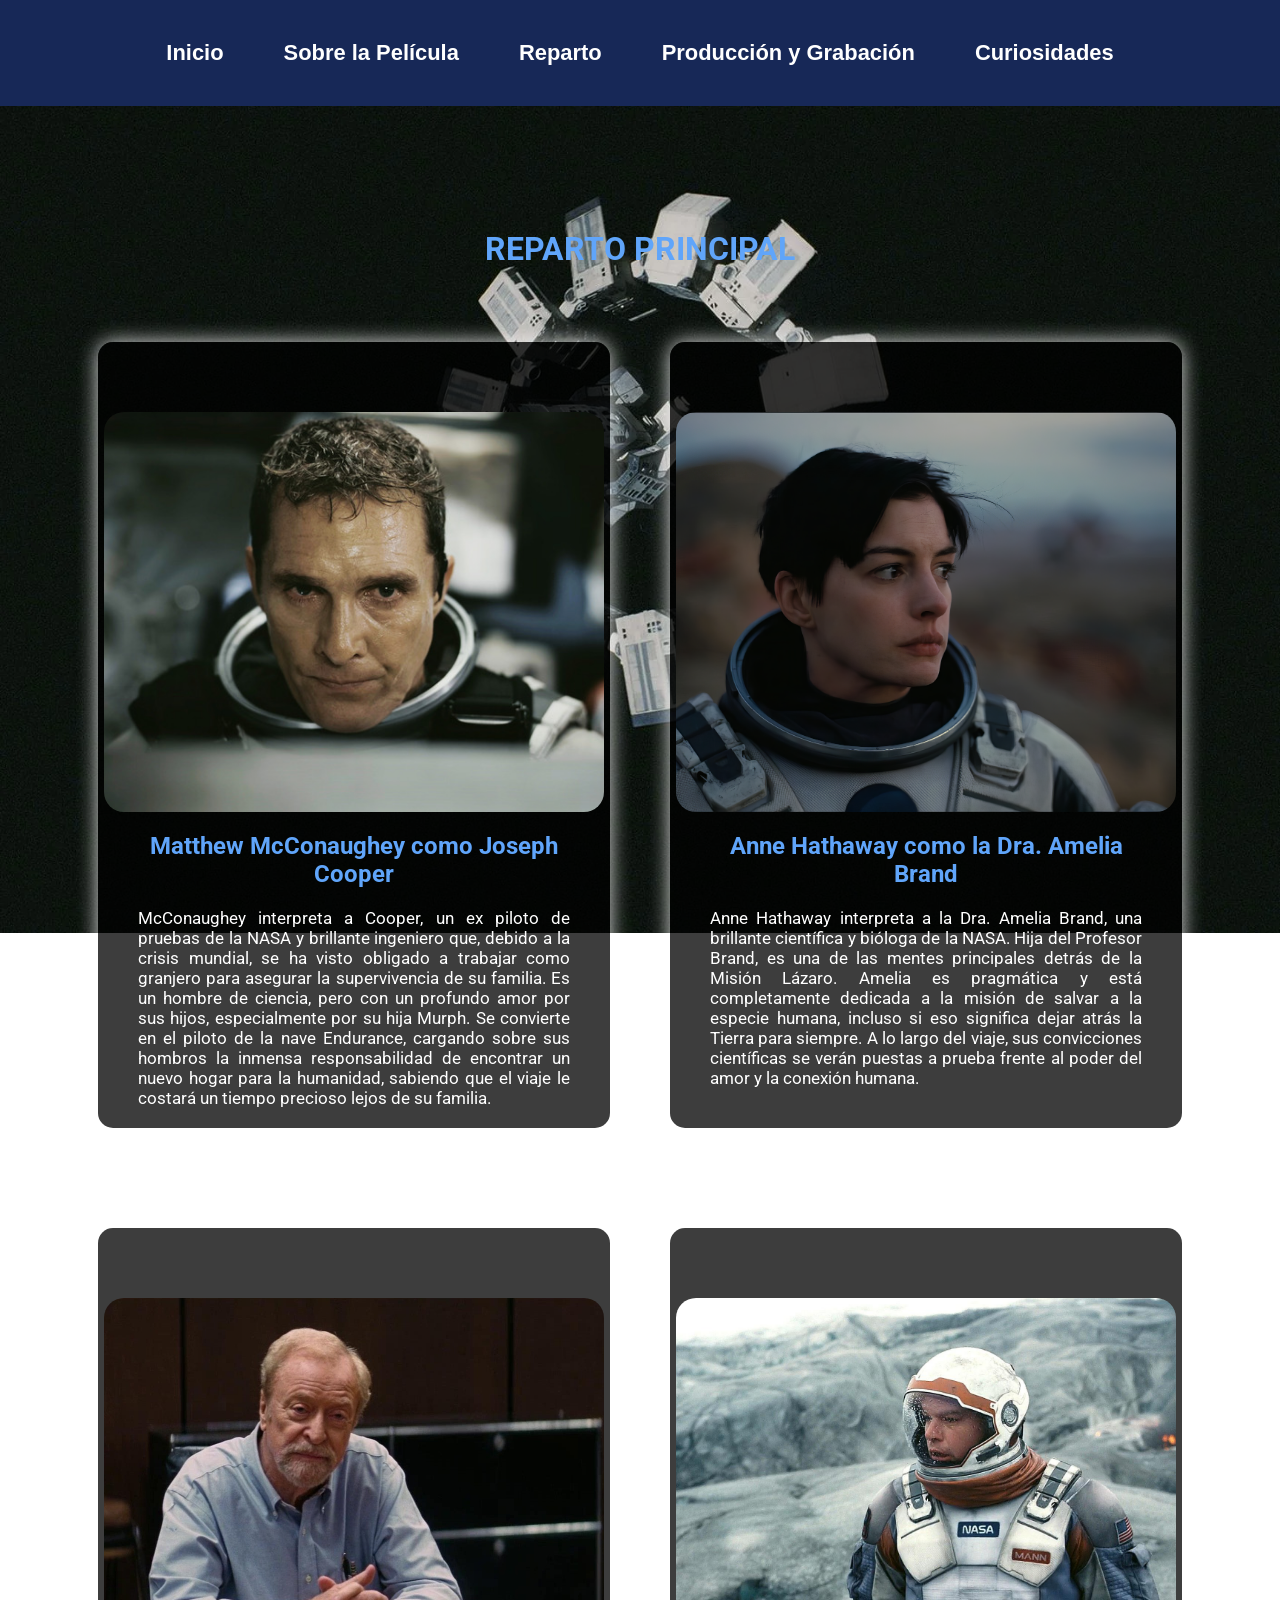
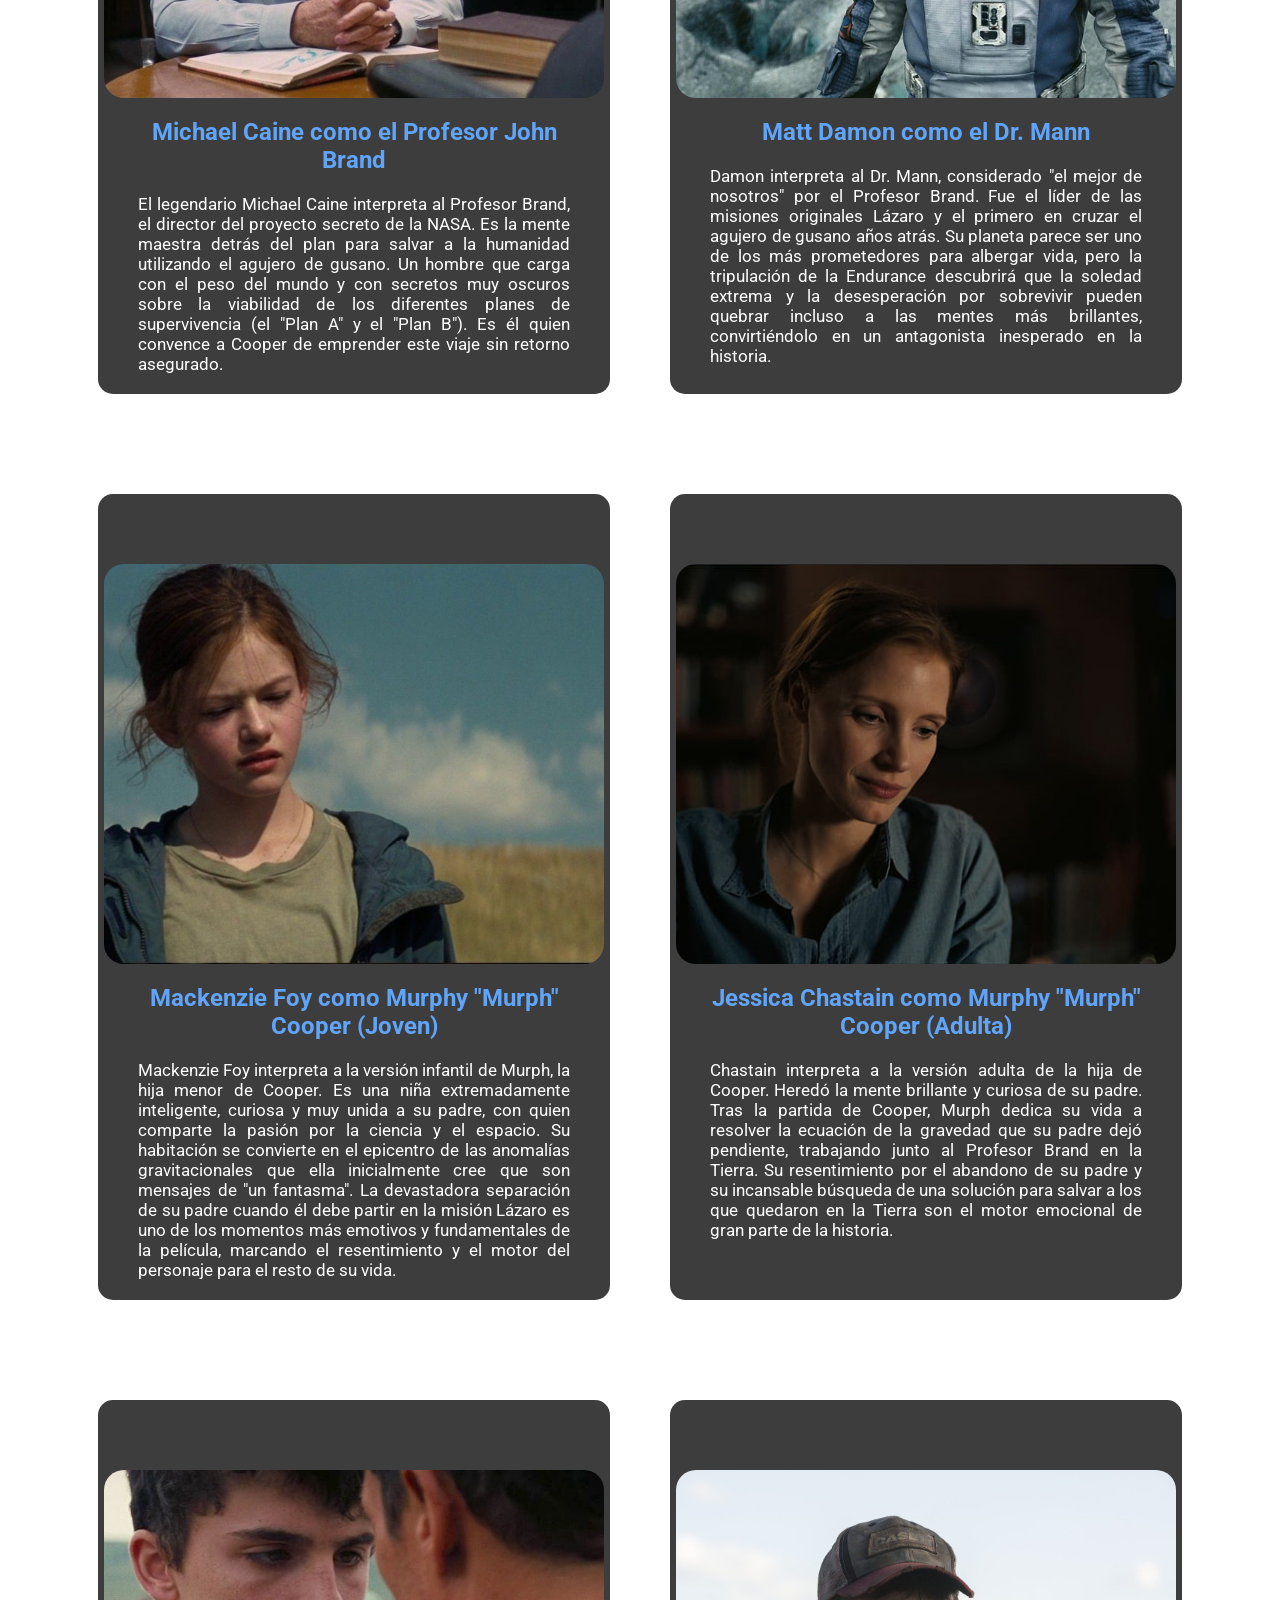
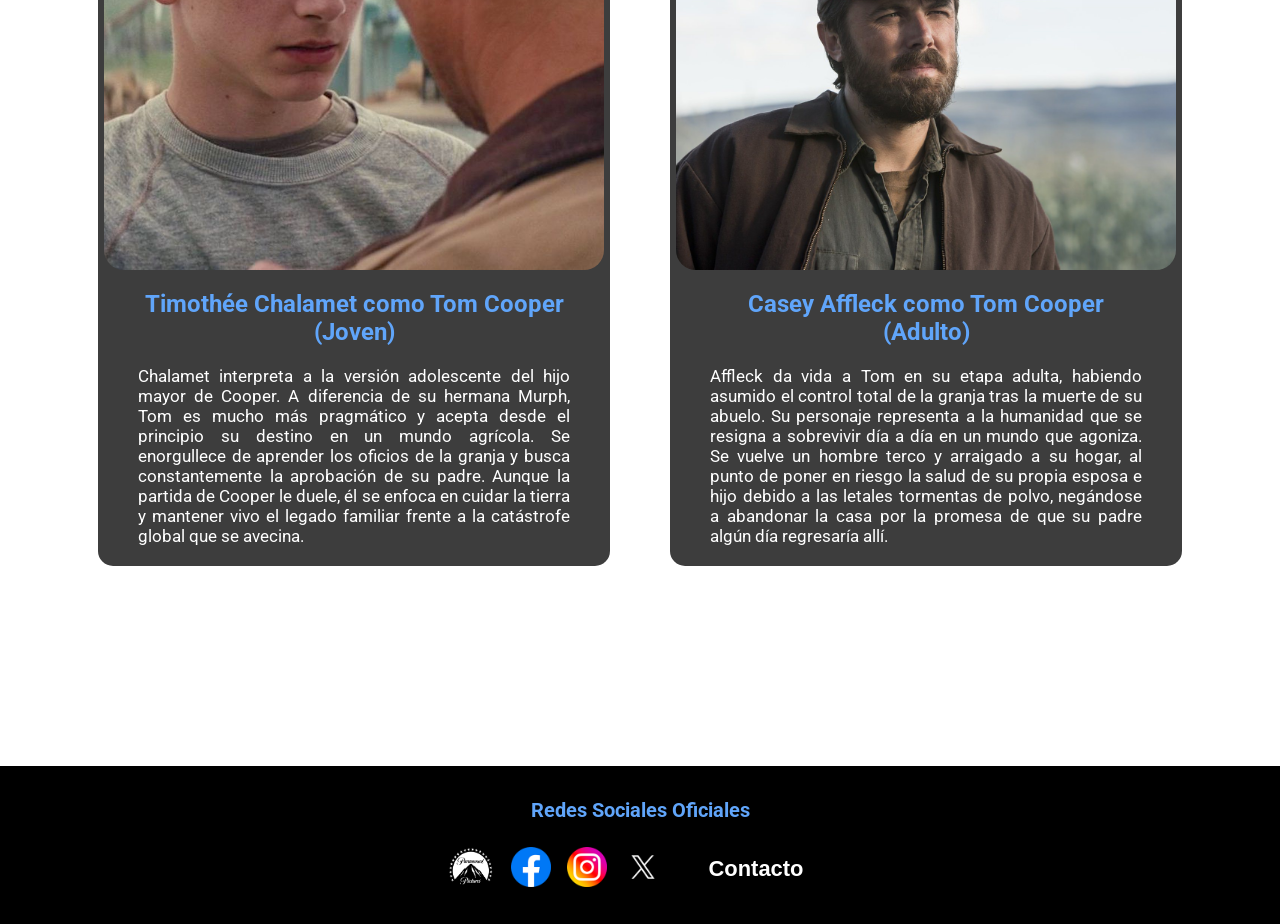
<file: menu/reparto/reparto.html>
<!DOCTYPE html>
<html lang="en">
<head>
    <meta charset="UTF-8">
    <meta name="viewport" content="width=device-width, initial-scale=1.0">
    <title>Reparto</title>
    <link rel="icon" href="../../images/favicon-32x32.png">
    <link rel="stylesheet" href="../../style.css">
    <link rel="stylesheet" href="./reparto.css">
    <link rel="preconnect" href="https://fonts.googleapis.com">
<link rel="preconnect" href="https://fonts.gstatic.com" crossorigin>
<link href="https://fonts.googleapis.com/css2?family=Roboto:ital,wght@0,100..900;1,100..900&display=swap" rel="stylesheet">
</head>
<body>
  <div id="menu" class="icono-menu">
    <a href="../../index.html">Inicio</a>
    <a href="./sobre_la_pelicula.html">Sobre la Película</a>
    <a href="../reparto/reparto.html">Reparto</a>
    <a href="../produccion_y_grabacion/produccion_y_grabacion.html">Producción y Grabación</a>
    <a href="../curiosidades/curiosidades.html">Curiosidades</a>
  </div>

  <header>
    <nav>
      <a href="#menu" id="icono-abrir">
        <svg xmlns="http://www.w3.org/2000/svg" height="40px" viewBox="0 -960 960 960" fill="#ffffff">
          <path d="M120-240v-66.67h720V-240H120Zm0-206.67v-66.66h720v66.66H120Zm0-206.66V-720h720v66.67H120Z"/>
        </svg>
      </a>
      <a href="#" id="icono-cerrar">
        <svg xmlns="http://www.w3.org/2000/svg" height="40px" viewBox="0 -960 960 960" fill="#ffffff">
          <path d="m251.33-204.67-46.66-46.66L433.33-480 204.67-708.67l46.66-46.66L480-526.67l228.67-228.66 46.66 46.66L526.67-480l228.66 228.67-46.66 46.66L480-433.33 251.33-204.67Z"/>
        </svg>
      </a>
      <ul class="navegador">
        <li class="nav-item"><a href="../../index.html" class="botones">Inicio</a></li>
        <li class="nav-item"><a href="./sobre_la_pelicula.html" class="botones">Sobre la Película</a></li>
        <li class="nav-item"><a href="../reparto/reparto.html" class="botones">Reparto</a></li>
        <li class="nav-item"><a href="../produccion_y_grabacion/produccion_y_grabacion.html" class="botones">Producción y Grabación</a></li>
        <li class="nav-item"><a href="../curiosidades/curiosidades.html" class="botones">Curiosidades</a></li>
      </ul>
    </nav>
  </header>

 <main>
  <article class="texto-pers">
  <h1>REPARTO PRINCIPAL</h1>
     <section class="contenedor-personajes">
      <div class = "caja-personajes">
        <figure> 
        <img src="../../images/cooper.jpg" alt="cooper" class="fotos-personajes-pers">
        </figure>
       <h2 class="centrado">Matthew McConaughey como Joseph Cooper</h2>
        <p class="en-pc">McConaughey interpreta a Cooper, un ex piloto de pruebas de la NASA y brillante ingeniero que, debido a la crisis mundial, se ha visto obligado a trabajar como granjero para asegurar la supervivencia de su familia. Es un hombre de ciencia, pero con un profundo amor por sus hijos, especialmente por su hija Murph. Se convierte en el piloto de la nave Endurance, cargando sobre sus hombros la inmensa responsabilidad de encontrar un nuevo hogar para la humanidad, sabiendo que el viaje le costará un tiempo precioso lejos de su familia.</p>

        <p class="en-celular">McConaughey interpreta a un ex piloto de pruebas de la NASA convertido en granjero por la crisis mundial. Padre devoto, sobre todo de Murph, pilota la Endurance para encontrar un nuevo hogar para la humanidad, aun a costa de dejar a su familia.</p>
      </div>
 
    <div class="caja-personajes" >
      <figure>
        <img src="../../images/anne hathaway.png" alt="dra brand" class="fotos-personajes-pers">
      </figure>
        <h2 class="centrado">Anne Hathaway como la Dra. Amelia Brand</h2> 
        <p class="en-pc">Anne Hathaway interpreta a la Dra. Amelia Brand, una brillante científica y bióloga de la NASA. Hija del Profesor Brand, es una de las mentes principales detrás de la Misión Lázaro. Amelia es pragmática y está completamente dedicada a la misión de salvar a la especie humana, incluso si eso significa dejar atrás la Tierra para siempre. A lo largo del viaje, sus convicciones científicas se verán puestas a prueba frente al poder del amor y la conexión humana.</p>
        <p class="en-celular">Anne Hathaway interpreta a una científica y bióloga de la NASA, hija del Profesor Brand y una de las mentes detrás de la Misión Lázaro. Pragmática y dedicada a salvar a la especie, verá sus convicciones puestas a prueba por el poder del amor.</p>
        </div>
  </section>

    <section class="contenedor-personajes">
      <div class = "caja-personajes" >
      <figure>
        <img src="../../images/profesor brand.jpg" alt="Profesor Brand" class="fotos-personajes-pers">
      </figure>
          <h2 class="centrado">Michael Caine como el Profesor John Brand</h2>
          <p class="en-pc"> El legendario Michael Caine interpreta al Profesor Brand, el director del proyecto secreto de la NASA. Es la mente maestra detrás del plan para salvar a la humanidad utilizando el agujero de gusano. Un hombre que carga con el peso del mundo y con secretos muy oscuros sobre la viabilidad de los diferentes planes de supervivencia (el "Plan A" y el "Plan B"). Es él quien convence a Cooper de emprender este viaje sin retorno asegurado.</p>
          <p class="en-celular">Caine interpreta al director del proyecto secreto de la NASA y creador del plan para salvar a la humanidad con el agujero de gusano. Guarda oscuros secretos sobre los Planes A y B, y convence a Cooper de partir.</p>
        </div>
     
      <div class = "caja-personajes">
        <figure>
          <img src="../../images/dr mann.jpg" alt="dr mann" class="fotos-personajes-pers">
        </figure>
         <h2 class="centrado">Matt Damon como el Dr. Mann</h2>
          <p class="en-pc">Damon interpreta al Dr. Mann, considerado "el mejor de nosotros" por el Profesor Brand. Fue el líder de las misiones originales Lázaro y el primero en cruzar el agujero de gusano años atrás. Su planeta parece ser uno de los más prometedores para albergar vida, pero la tripulación de la Endurance descubrirá que la soledad extrema y la desesperación por sobrevivir pueden quebrar incluso a las mentes más brillantes, convirtiéndolo en un antagonista inesperado en la historia.</p>
          <p class="en-celular">Damon interpreta al líder de las misiones Lázaro y primero en cruzar el agujero de gusano, considerado "el mejor de nosotros". La soledad extrema y la desesperación por sobrevivir lo convierten en un antagonista inesperado.</p>
        </div>
      </section>
 
      <section class = "contenedor-personajes">
        <div class="caja-personajes" >
       <figure>
        <img src="../../images/murph joven.jpg" alt="murph joven" class="fotos-personajes-pers"> 
       </figure>
       <h2 class="centrado">Mackenzie Foy como Murphy "Murph" Cooper (Joven)</h2>
       <p class="en-pc">Mackenzie Foy interpreta a la versión infantil de Murph, la hija menor de Cooper. Es una niña extremadamente inteligente, curiosa y muy unida a su padre, con quien comparte la pasión por la ciencia y el espacio. Su habitación se convierte en el epicentro de las anomalías gravitacionales que ella inicialmente cree que son mensajes de "un fantasma". La devastadora separación de su padre cuando él debe partir en la misión Lázaro es uno de los momentos más emotivos y fundamentales de la película, marcando el resentimiento y el motor del personaje para el resto de su vida.</p>
       <p class="en-celular">Foy interpreta a una niña muy inteligente y curiosa, unida a su padre. Cree que las anomalías de su cuarto son mensajes de un "fantasma". Su separación de Cooper es uno de los momentos más emotivos de la película.</p> 
      </div>

       <div class="caja-personajes" >
          <figure>
            <img src="../../images/murph grande.jpg" alt="murph de adulta" class="fotos-personajes-pers">
         </figure>
         <h2 class="centrado">Jessica Chastain como Murphy "Murph" Cooper (Adulta) </h2>
            <p class="en-pc">Chastain interpreta a la versión adulta de la hija de Cooper. Heredó la mente brillante y curiosa de su padre. Tras la partida de Cooper, Murph dedica su vida a resolver la ecuación de la gravedad que su padre dejó pendiente, trabajando junto al Profesor Brand en la Tierra. Su resentimiento por el abandono de su padre y su incansable búsqueda de una solución para salvar a los que quedaron en la Tierra son el motor emocional de gran parte de la historia.</p>
            <p class="en-celular">Chastain interpreta a la versión adulta de Murph Cooper. Heredó la mente brillante de su padre. Tras su partida, dedica su vida a resolver la ecuación de la gravedad junto al Profesor Brand, movida por el resentimiento y por salvar a quienes quedaron en la Tierra.</p>
        </div>
     </section>

     <section class="contenedor-personajes">
        <div class="caja-personajes" >
          <figure>
           <img src="../../images/tom cooper joven.jpg" alt="tom cooper de joven" class="fotos-personajes-pers">
          </figure>
           <h2 class="centrado">Timothée Chalamet como Tom Cooper (Joven) </h2> 
           <p class="en-pc">Chalamet interpreta a la versión adolescente del hijo mayor de Cooper. A diferencia de su hermana Murph, Tom es mucho más pragmático y acepta desde el principio su destino en un mundo agrícola. Se enorgullece de aprender los oficios de la granja y busca constantemente la aprobación de su padre. Aunque la partida de Cooper le duele, él se enfoca en cuidar la tierra y mantener vivo el legado familiar frente a la catástrofe global que se avecina.</p>
           <p class="en-celular">Chalamet interpreta al hijo mayor de Cooper. Pragmático, acepta su destino en un mundo agrícola. Se enorgullece de aprender los oficios de la granja y busca la aprobación de su padre</p>
        </div>

        <div class="caja-personajes">
         <figure>
           <img src="../../images/tom cooper adulto.jpg" alt="tom cooper de adulto " class="fotos-personajes-pers">
         </figure>
           <h2 class="centrado">Casey Affleck como Tom Cooper (Adulto)</h2>
            <p class="en-pc">Affleck da vida a Tom en su etapa adulta, habiendo asumido el control total de la granja tras la muerte de su abuelo. Su personaje representa a la humanidad que se resigna a sobrevivir día a día en un mundo que agoniza. Se vuelve un hombre terco y arraigado a su hogar, al punto de poner en riesgo la salud de su propia esposa e hijo debido a las letales tormentas de polvo, negándose a abandonar la casa por la promesa de que su padre algún día regresaría allí.</p>
            <p class="en-celular">Se hizo cargo de la granja y representa a la humanidad que se resigna a sobrevivir. Terco y arraigado a su hogar, arriesga la salud de su familia por esperar el regreso de su padre.</p>
          </div>
       </section>
 </article>
</main>
<footer>
 <h2 class="titulo-footer">Redes Sociales Oficiales</h2> 
 <ul class="lista-footer">
 <li>
      <a href="https://www.paramountpictures.com/movies/interstellar#interestellar"  target="_blank"> <img src="../../images/icono paramount.png" alt="" class="imagen-footer" id="paramount"></a>
     </li>
  <li>
    <a href="https://www.facebook.com/InterstellarMovie/" target="_blank"> <img src="../../images/facebook.png" alt="" class="imagen-footer"></a>
  </li>
 <li>
  <a href="https://www.instagram.com/interstellarmovie/" target="_blank"> <img src = "../../images/social.png" alt="" class="imagen-footer"></a>
</li>
 <li> 
  <a href="https://x.com/Interstellar" target="_blank"> <img src="../../images/gorjeo.png" alt="" class="imagen-footer"></a>
</li>
<li class="nav-item">
  <a href="../../menu/contacto/contacto.html" class="botones"> Contacto </a>
</li>
</ul>
</footer>

</body> 
</html>
</file>
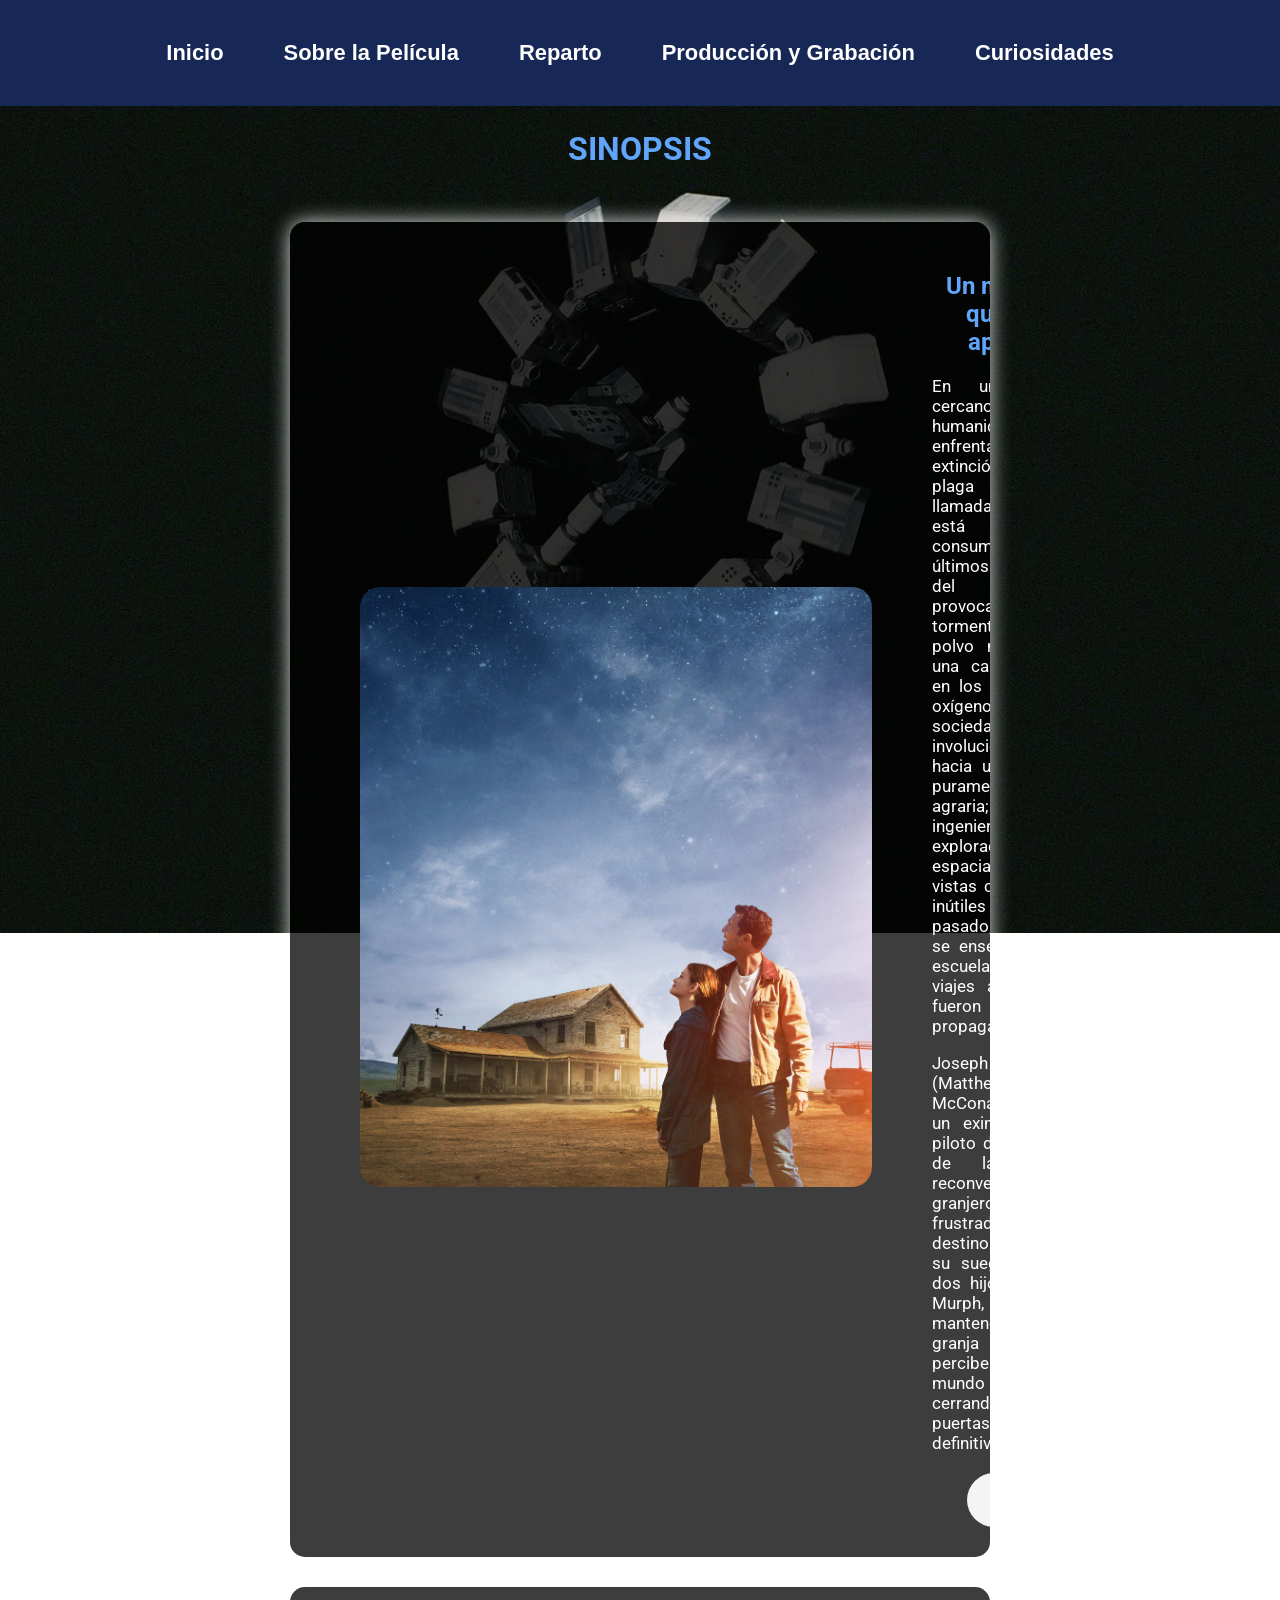
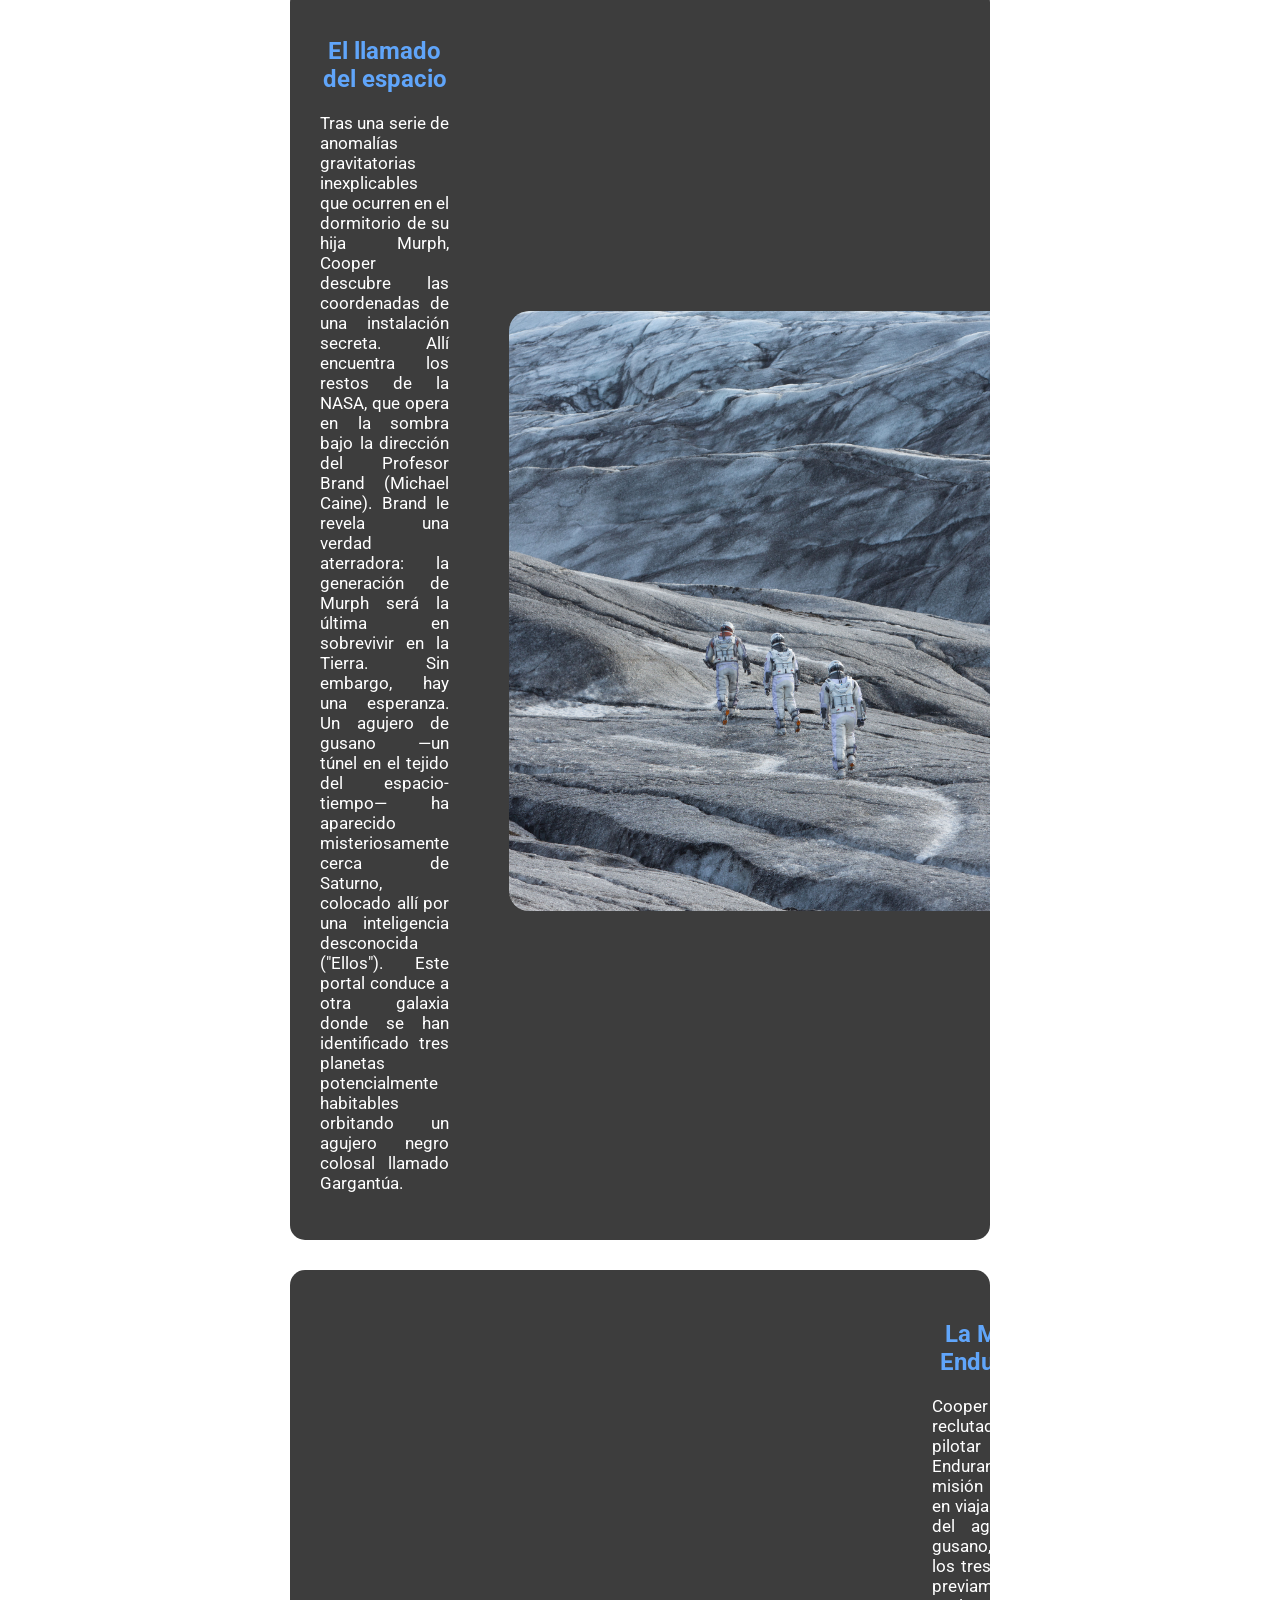
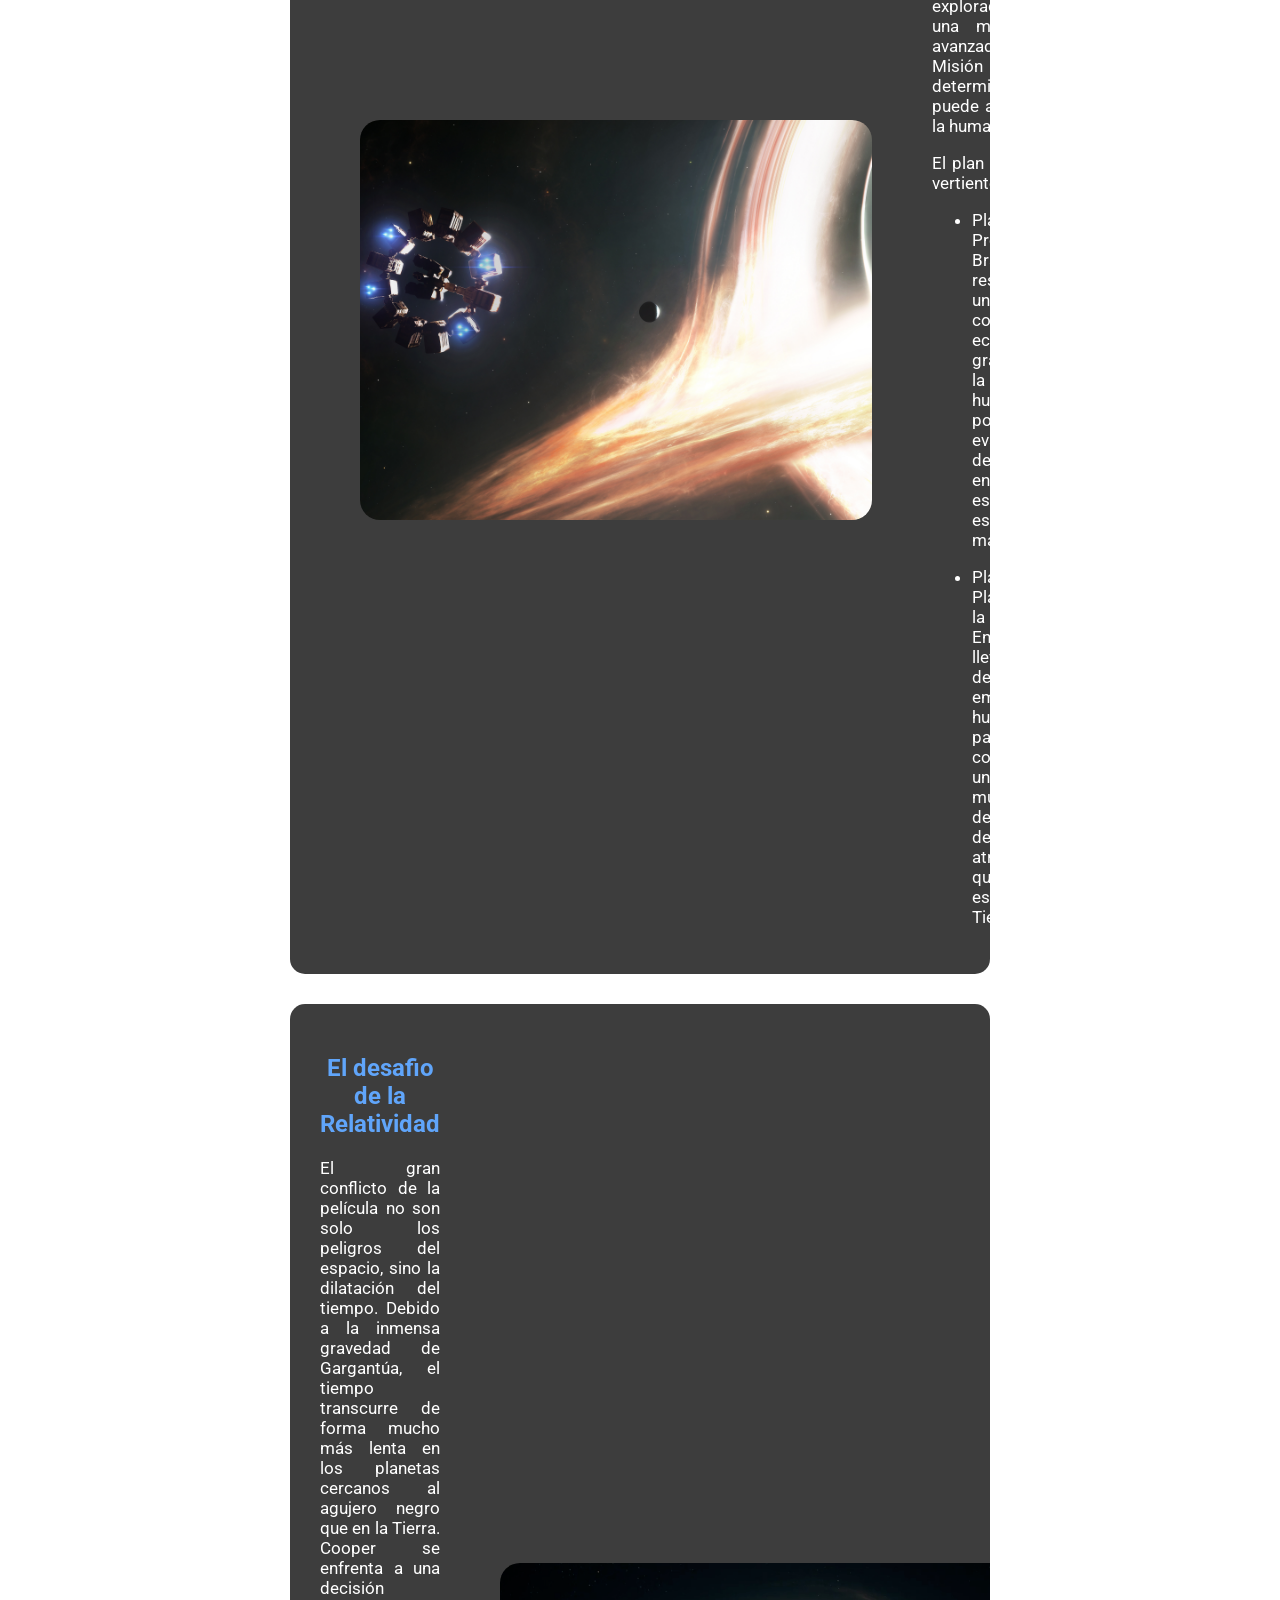
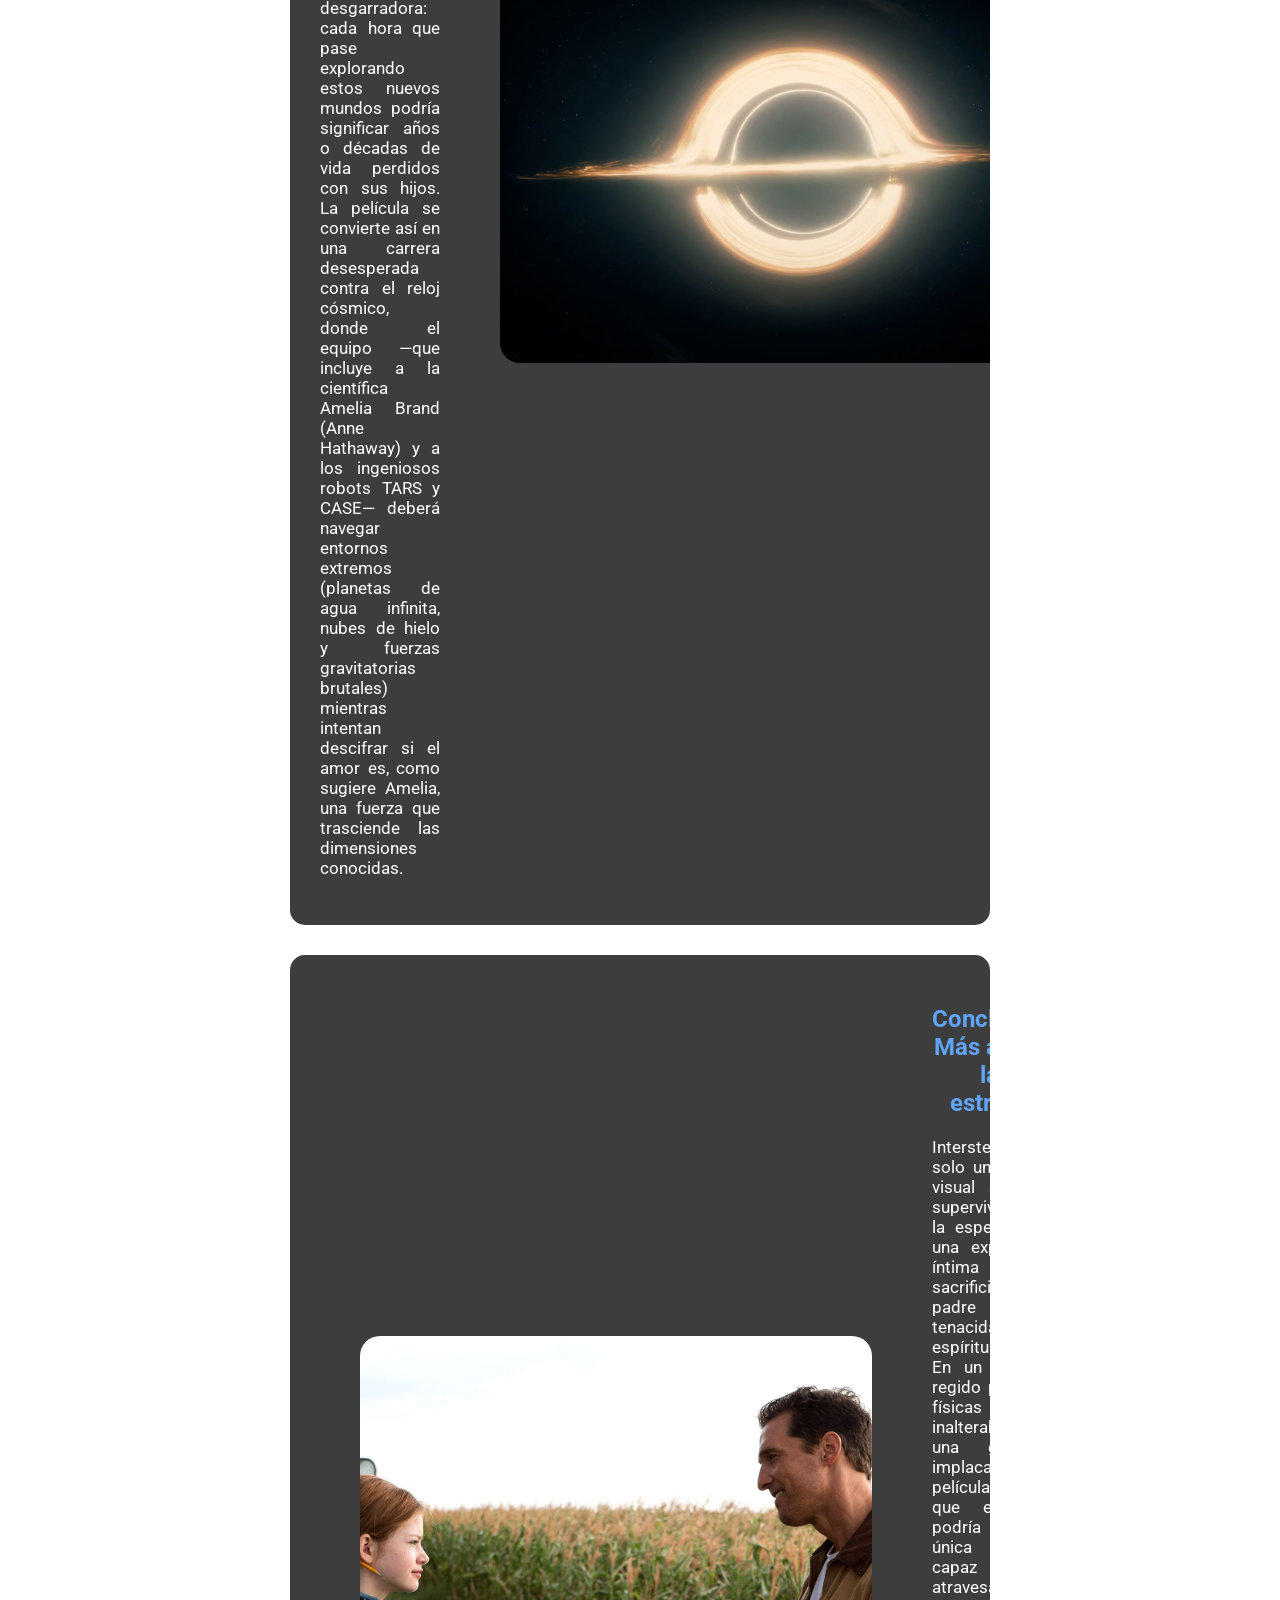
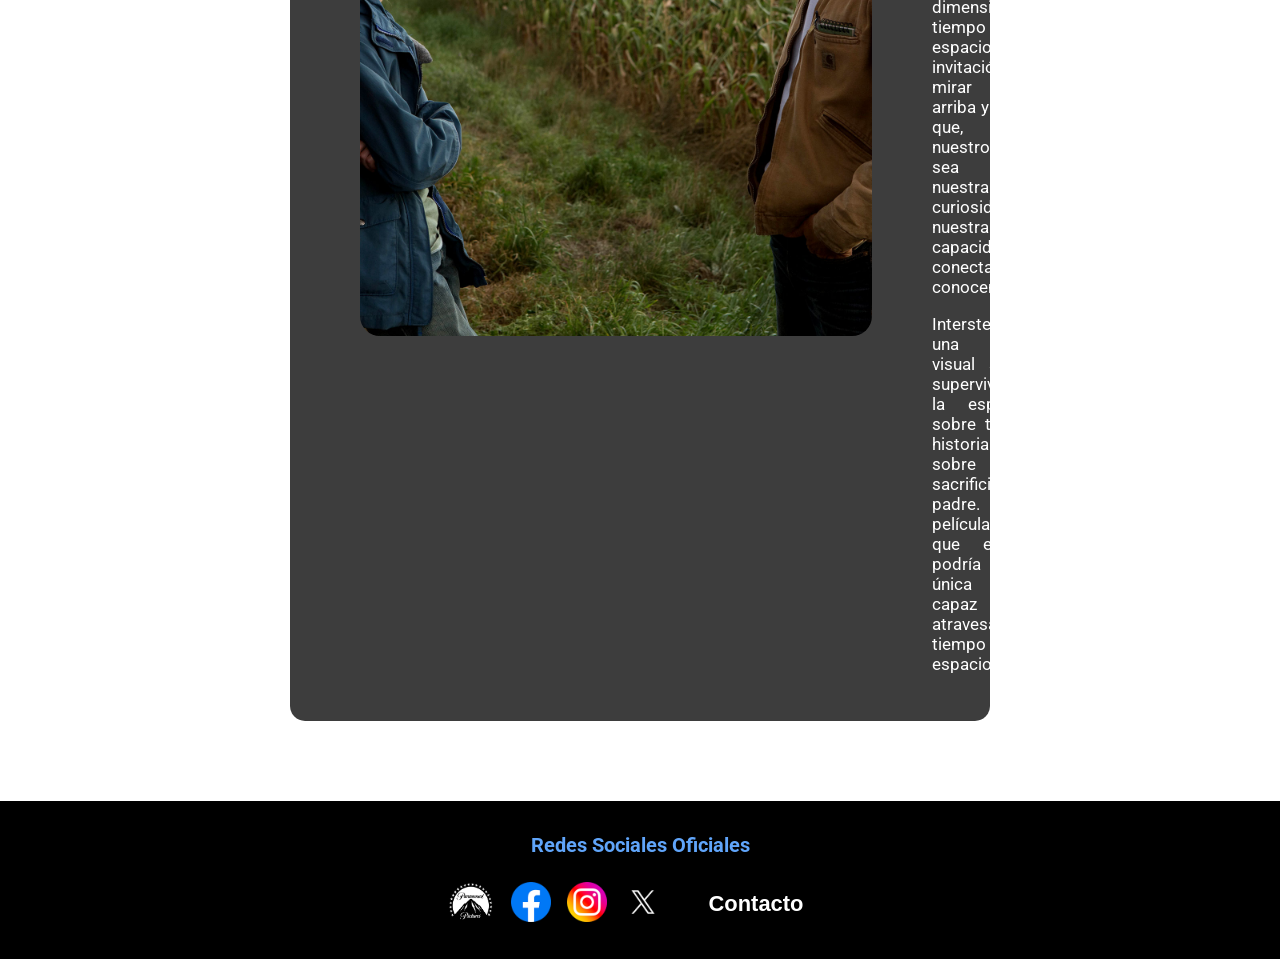
<file: menu/sobre_la_pelicula/sobre_la_pelicula.html>
<!DOCTYPE html>
<html lang="en">
<head>
    <meta charset="UTF-8">
    <meta name="viewport" content="width=device-width, initial-scale=1.0">
    <title>Sobre la Película</title>
    <link rel="icon" href="../../images/favicon-32x32.png">
    <link rel="stylesheet" href="../../style.css">
    <link rel="stylesheet" href="./sobre_la_pelicula.css">
    <link rel="preconnect" href="https://fonts.googleapis.com">
<link rel="preconnect" href="https://fonts.gstatic.com" crossorigin>
<link href="https://fonts.googleapis.com/css2?family=Roboto:ital,wght@0,100..900;1,100..900&display=swap" rel="stylesheet">
</head>
<body>
  <div id="menu" class="icono-menu">
    <a href="../../index.html">Inicio</a>
    <a href="./sobre_la_pelicula.html">Sobre la Película</a>
    <a href="../reparto/reparto.html">Reparto</a>
    <a href="../produccion_y_grabacion/produccion_y_grabacion.html">Producción y Grabación</a>
    <a href="../curiosidades/curiosidades.html">Curiosidades</a>
  </div>

  <header>
    <nav>
      <a href="#menu" id="icono-abrir">
        <svg xmlns="http://www.w3.org/2000/svg" height="40px" viewBox="0 -960 960 960" fill="#ffffff">
          <path d="M120-240v-66.67h720V-240H120Zm0-206.67v-66.66h720v66.66H120Zm0-206.66V-720h720v66.67H120Z"/>
        </svg>
      </a>
      <a href="#" id="icono-cerrar">
        <svg xmlns="http://www.w3.org/2000/svg" height="40px" viewBox="0 -960 960 960" fill="#ffffff">
          <path d="m251.33-204.67-46.66-46.66L433.33-480 204.67-708.67l46.66-46.66L480-526.67l228.67-228.66 46.66 46.66L526.67-480l228.66 228.67-46.66 46.66L480-433.33 251.33-204.67Z"/>
        </svg>
      </a>
      <ul class="navegador">
        <li class="nav-item"><a href="../../index.html" class="botones">Inicio</a></li>
        <li class="nav-item"><a href="./sobre_la_pelicula.html" class="botones">Sobre la Película</a></li>
        <li class="nav-item"><a href="../reparto/reparto.html" class="botones">Reparto</a></li>
        <li class="nav-item"><a href="../produccion_y_grabacion/produccion_y_grabacion.html" class="botones">Producción y Grabación</a></li>
        <li class="nav-item"><a href="../curiosidades/curiosidades.html" class="botones">Curiosidades</a></li>
      </ul>
    </nav>
  </header>

<main>
  <section class="texto-pers">
     <h1>SINOPSIS</h1>
     
     <article>
      <div class="caja-items">  
        <div class="contenedor-imagen">
        <figure>
      <img src="../../images/murph y cooper.jpg" alt="murph y cooper" class="foto-murph-cooper">
     </figure>
    </div>

    <div class="contenedor-texto">
      <h2 class="centrado"> Un mundo que se apaga</h2>
      <p class="en-pc"> En un futuro cercano, la humanidad enfrenta su extinción. Una plaga agrícola llamada "el Tizón" está consumiendo los últimos cultivos del planeta, provocando tormentas de polvo masivas y una caída crítica en los niveles de oxígeno. La sociedad ha involucionado hacia una cultura puramente agraria; la ingeniería y la exploración espacial son vistas como lujos inútiles del pasado, e incluso se enseña en las escuelas que los viajes a la Luna fueron montajes propagandísticos.</p>
      <p class="en-pc">Joseph Cooper (Matthew McConaughey), un exingeniero y piloto de pruebas de la NASA reconvertido en granjero, vive frustrado por este destino. Junto a su suegro y sus dos hijos, Tom y Murph, lucha por mantener su granja mientras percibe que el mundo está cerrando sus puertas definitivamente.</p>
      <p class="en-celular"> En un futuro cercano, la humanidad enfrenta su extinción. Una plaga agrícola llamada "el Tizón" está consumiendo los últimos cultivos del planeta, provocando tormentas de polvo masivas y una caída crítica en los niveles de oxígeno. La sociedad ha involucionado hacia una cultura puramente agraria; la ingeniería y la exploración espacial son vistas como lujos inútiles del pasado, e incluso se enseña en las escuelas que los viajes a la Luna fueron montajes propagandísticos.</p>
         <audio controls loop>
          <source src="../../audio/Cornfield-Chase-audio.mp3" type="audio/mpeg"> 
        </audio> 
      </div>
    </article>

     <article>
      <div class="caja-items">
        <div class="contenedor-texto" id="achicar-texto">
          <h2 class="centrado">El llamado del espacio</h2>
          <p class="en-pc">Tras una serie de anomalías gravitatorias inexplicables que ocurren en el dormitorio de su hija Murph, Cooper descubre las coordenadas de una instalación secreta. Allí encuentra los restos de la NASA, que opera en la sombra bajo la dirección del Profesor Brand (Michael Caine).
          Brand le revela una verdad aterradora: la generación de Murph será la última en sobrevivir en la Tierra. Sin embargo, hay una esperanza. Un agujero de gusano —un túnel en el tejido del espacio-tiempo— ha aparecido misteriosamente cerca de Saturno, colocado allí por una inteligencia desconocida ("Ellos"). Este portal conduce a otra galaxia donde se han identificado tres planetas potencialmente habitables orbitando un agujero negro colosal llamado Gargantúa.</p> 
          <p class="en-celular">Tras una serie de anomalías gravitatorias inexplicables que ocurren en el dormitorio de su hija Murph, Cooper descubre las coordenadas de una instalación secreta. Allí encuentra los restos de la NASA, que opera en la sombra bajo la dirección del Profesor Brand (Michael Caine).</p>
        </div>
          <div>
          <figure>
           <img src="../../images/planeta mann.jpg" alt="mann y cooper" class="foto-mann-cooper">
           </figure> 
           </div>
       </div>
    </article>

    <article>
      <div class="caja-items">
        <div class="contenedor-imagen">
          <figure>
          <img src="../../images/endurance2.jpg" alt="endurance hacia gargantua" class="fotos-endurance-agujero-negro">
        </figure>
        </div>
        <div class="contenedor-texto">
      <h2 class="centrado">La Misión Endurance</h2>
        <p class="en-pc"> Cooper es reclutado para pilotar la nave Endurance. La misión consiste en viajar a través del agujero de gusano, visitar los tres planetas previamente explorados por una misión de avanzada (la Misión Lázaro) y determinar cuál puede albergar a la humanidad. </p>
       <p class="en-pc">El plan tiene dos vertientes:</p>
    <ul class="en-pc">
        <li><p>Plan A: Si el Profesor Brand logra resolver una compleja ecuación gravitatoria, la humanidad podrá ser evacuada de la Tierra en estaciones espaciales masivas.</p>
        </li>
        <li><p>Plan B: Si el Plan A falla, la Endurance lleva miles de embriones humanos para colonizar un nuevo mundo desde cero, dejando atrás a quienes aún están en la Tierra.</p>
        </li>
      </ul>
      <p class="en-celular">Cooper pilota la nave Endurance a través del agujero de gusano para elegir un nuevo hogar para la humanidad. El plan tiene dos vertientes:</p>
      <p class="en-celular">Plan A: evacuar la Tierra en estaciones espaciales.</p> 
      <p class="en-celular">Plan B: fundar una colonia con embriones humanos.</p>
         </div>
    </article>

 
  <article>
    <div class="caja-items">
      <div class="contenedor-texto">
    <h2 class="centrado">El desafio de la Relatividad </h2>
    <p class="en-pc"">El gran conflicto de la película no son solo los peligros del espacio, sino la dilatación del tiempo. Debido a la inmensa gravedad de Gargantúa, el tiempo transcurre de forma mucho más lenta en los planetas cercanos al agujero negro que en la Tierra. Cooper se enfrenta a una decisión desgarradora: cada hora que pase explorando estos nuevos mundos podría significar años o décadas de vida perdidos con sus hijos. La película se convierte así en una carrera desesperada contra el reloj cósmico, donde el equipo —que incluye a la científica Amelia Brand (Anne Hathaway) y a los ingeniosos robots TARS y CASE— deberá navegar entornos extremos (planetas de agua infinita, nubes de hielo y fuerzas gravitatorias brutales) mientras intentan descifrar si el amor es, como sugiere Amelia, una fuerza que trasciende las dimensiones conocidas.</p>
    <p class="en-celular">Cerca de Gargantúa el tiempo pasa mucho más lento que en la Tierra: cada hora explorando esos mundos equivale a años o décadas para los hijos de Cooper. La misión se vuelve una carrera contra el reloj, mientras el equipo se pregunta si el amor puede trascender las dimensiones conocidas.</p>
      </div>
        <div class="contenedor-imagen">
      <figure>
     <img src="../../images/agujero negro.png" alt="agujero negro" class="fotos-endurance-agujero-negro">
    </div>
   </figure>
    </div>
  </article>
 
    <article>
      <div class="caja-items">
        <div class="contenedor-imagen">
            <figure>
        <img src="../../images/2016_01_interstellar-review.jpg" alt="cooper y murph" class="foto-murph-cooper">
        </figure> 
        </div>
        <div class="contenedor-texto">
      <h2 class="centrado">Conclusión: Más allá de las estrellas</h2>
     <p class="en-pc">Interstellar no es solo una odisea visual sobre la supervivencia de la especie, sino una exploración íntima sobre el sacrificio de un padre y la tenacidad del espíritu humano. En un universo regido por leyes físicas inalterables y una gravedad implacable, la película plantea que el amor podría ser la única variable capaz de atravesar las dimensiones del tiempo y el espacio. Es una invitación a mirar hacia arriba y recordar que, aunque nuestro tiempo sea finito, nuestra curiosidad y nuestra capacidad de conectar no conocen límites.</p>
     <p class="en-celu">Interstellar es una odisea visual sobre la supervivencia de la especie y, sobre todo, una historia íntima sobre el sacrificio de un padre. La película plantea que el amor podría ser la única fuerza capaz de atravesar el tiempo y el espacio.</p> 
  </div>
  </article>
</section>
 </main>
 
 <footer>
 <h2 class="titulo-footer">Redes Sociales Oficiales</h2> 
 <ul class="lista-footer">
 <li>
      <a href="https://www.paramountpictures.com/movies/interstellar#interestellar"  target="_blank"> <img src="../../images/icono paramount.png" alt="" class="imagen-footer" id="paramount"></a>
     </li>
  <li>
    <a href="https://www.facebook.com/InterstellarMovie/" target="_blank"> <img src="../../images/facebook.png" alt="" class="imagen-footer"></a>
  </li>
 <li>
  <a href="https://www.instagram.com/interstellarmovie/" target="_blank"> <img src = "../../images/social.png" alt="" class="imagen-footer"></a>
</li>
 <li> 
  <a href="https://x.com/Interstellar" target="_blank"> <img src="../../images/gorjeo.png" alt="" class="imagen-footer"></a>
</li>
<li class="nav-item">
  <a href="../../menu/contacto/contacto.html" class="botones"> Contacto </a>
</li>
</ul>
</footer>

</body>
</html>
</file>
<file: style.css>
/* Desktop  */

body {
    background-image: url(/images/067650.jpg);
    color: white;
    background-size: cover;
    background-repeat: no-repeat;
    background-attachment: fixed;
    font-size: 1.07rem;
    text-align: justify;
    margin: 0;
    padding: 0;
    font-family: "Roboto", sans-serif;
  font-optical-sizing: auto;
  font-weight: 400;
  font-style: normal;
  font-variation-settings:
    "wdth" 100;

    
}

header{
    position: sticky;
    top: 0;
    z-index: 999;
}

.navegador {
    background-color: #172857;
    box-sizing: border-box;
    display: flex;
    flex-direction: row;
    flex-wrap: wrap;
    align-items: center;
    margin: 0;
    padding: 1.875rem 0;
    list-style: none;
    justify-content: center;
}

.nav-item{
    margin: 0 1.25rem;
    padding: 0;
}

.botones {
    display: block;
    margin: 0;
    color: white;
    text-decoration: none;
    font-family: Arial, sans-serif;
    font-size: 1.37rem;
    padding: 0.625rem;
    border-radius: 4px;
    transition: background-color 0.3s ease;
    font-weight: bold;

}

.botones:hover{
    background-color: #61a6faa1;
    transition:  background-color 0.3s ease;
}

#menu, 
#icono-abrir, 
#icono-cerrar{
    display: none;
}

main {
    margin: 0 6.25rem;
    padding-bottom: 3.125rem;
}

h1 {
    color: #60a5fa;               
    text-align: center;
    margin: 0;
    padding: 2%;
    font-size: 2rem;
    font-weight: bold;
    padding: 1.5rem;
   
}

h2 {
    color: #60a5fa;
    font-size: 2rem;
    
}

h3 {
    color: #60a5fa;
    font-size: 1.25rem;
}


a {
    color: aqua;
    text-decoration: none;

}

.caja-texto{
   display: flex;
   align-items: center;
   width: 60vw;
   gap: 1.25rem;
   padding: 1.25rem 1.20rem;
   margin: 1.25rem auto;
   border: 1px;
   border-radius: 15px;
   box-shadow: 0 0 20px #ffffffde;
   background-color: rgba(0, 0, 0, 0.616);

}

.centrado{
    text-align: center;
}


.poster-interstellar{ 
    height: auto;
    width: 100%;
    border-radius: 20px;
}

.multimedia{
    display: flex;
    flex-direction: row;
    justify-content: center;
    align-items: center;
    width: 100%;
    gap: 2.5rem;
    margin: 0,
}

.trailer{
   border: 3px solid #60a5fa;
   border-radius: 10px;
   box-shadow: 0 0 20px #61a6fab7;
   transition: 0.2s ease-in-out;
   width: 40vw;
   max-width: 35rem;
   height: 19.688rem;
}

#poster{
   height: auto;
   width: 25vw;
   max-width: 23.75rem;
   border: 3px solid #60a5fa;
   border-radius: 10px;
   box-shadow: 0 0 20px #61a6fab7;
   transition: 0.2s ease-in-out;
}

.trailer:hover{
    scale: 1.05;
}

#poster:hover{
    scale: 1.05;
}

.en-celular{
    display: none;
}

footer { 
     background-color: #000000;
     color: #e2e8f0;
     text-align: center;
     padding: 2rem 0;
     margin: 0;

}

footer h2 {
    color: #60a5fa;
    font-size: 1.25rem;
    margin: 0;
    padding-bottom: 1.5rem;
    
    
}

footer p {
    text-align: center;
    margin-left: 3.125rem;
    margin-right: 3.125rem;
    margin-top: 0.938rem;
    margin-bottom: 0.938rem;
    text-decoration: none;
    

}

.lista-footer{
    list-style-type: none;
    display: flex;
    flex-direction: row;
    flex-wrap: wrap;
    align-items: center; 
    justify-content: center;
    flex-direction: row;
    gap: 1rem;
    padding: 0;
    margin: 0 auto;
    width: 100%;
  
}

.imagen-footer{
    width: 2.5rem;
    height: 2.5rem;
}

#paramount{
    width: 3rem;
    height: 2.5rem;
}

/* Mobile */

@media (max-width: 768px){

    header{
        background-color: #172857;
        height: 3.5rem;
    }
  
    .navegador{
        display: none;
    }

    #icono-abrir,
    #icono-cerrar{
        position: absolute;
        top: 0.5rem;
        left: 0.5rem;
    }

    #icono-abrir{
        display: block;
        z-index: 1100;
    }

    .icono-menu{
        display: none;
        position: fixed;
        top: 3.5rem;
        left: 0;
        width: 60%;
        flex-direction: column;
        text-align: center;
        background-color: #172857;
        z-index: 998;
    }

    .icono-menu a {
        display: block;
        padding: 1rem;
        color: white;
        text-decoration: none;
        font-family: Arial, sans-serif;
        font-size: 1rem;
        font-weight: bold;
        border-bottom: 1px solid #61a6fa;
    }

    #menu:target {
        display: flex;
    }
 
    #menu:target + header #icono-abrir {
        display: none;
    }
 
    #menu:target + header #icono-cerrar {
        display: block;
    }

    .nav-item {
        margin: 0.3rem;
    }
 
    .botones {
        font-size: 0.9rem;
        padding: 0.5rem;
    }

    main{
        margin: 0 1rem;

    }

    .caja-texto{
        width: 90%;
        padding: 1.25rem 1.2rem;
    }

    .multimedia {
        flex-direction: column;
        gap: 1.5rem;
    }
 
    #poster {
        width: 70%;
        max-width: 16.25rem;
    }
 
    .trailer {
        width: 90%;
        max-width: none;
        height: 11.25rem;
    }
 
    .en-pc {
        display: none;
    }
 
    .en-celular {
        display: block;
    }
}
</file>
<file: menu/contacto/contacto.css>
/* Desktop */

fieldset{
    border: 3px solid #60a5fa;
    border-radius: 10px;
    box-shadow: 0 0 20px #61a6fab7;
    background-color: black;
    display: flex;
    flex-direction: column;
    width: 100%;
    max-width: 37.5rem;
    gap: 1.25rem;
    padding: 4rem;
    margin: 0 auto 0.938rem auto;
}

label{
    display: flex;
    flex-direction: column;
    gap: 0.5rem;
    font-size: 1.125rem;
    font-weight: bold;
    width: 100%;
}

span{
    font-size: 1.125rem;
    font-weight: bold;

}

.boton-enviar{
    margin: 0;
    color: #3a3b3b;
    text-decoration: none;
    font-family: Arial, sans-serif;
    font-size: 1.125rem;
    padding: 0.625rem 1.25rem;
    margin: 0.625rem auto 0;
    width: auto;
    border-radius: 4px;
    font-weight: bold;
    text-align: center;
    cursor: pointer;
}

.boton-enviar:hover{
     background-color: #60a5fa;
     transition: background-color 0.3s ease;

}

/* Mobile */

@media (max-width: 768px){
    fieldset{
        width: 50vw;
        margin: 0 0 0.938rem 0;
        padding: 1.25rem;
    }

    .boton-enviar{
        width: 100%;
        min-width: 0;
        margin: 0.625rem 0 0;
    }

}
</file>
<file: menu/contacto/gracias.css>
/* Desktop */
.caja{
   display: flex;
   flex-direction: column;
   justify-content: center;
   align-items: center;
   gap: 0.938rem;
   width: 100%;
   height: auto;
   margin: 1.25rem auto;
   padding: 1.25rem;
   text-align: justify;
   box-sizing: border-box;
 
}

.imagen-confirmacion{
    height: auto;
    width: 100%;
    max-width: 31.25rem;
    padding: 0.625rem;
}

p{
    text-align: center;
}


/* Mobile */
@media (max-width: 768px){

.caja{
   margin: 0.625rem auto;
   padding: 0.625rem;

}

.imagen-confirmacion{
     width: 50vw;
     height: auto;
     padding: 0;
    
}
}
</file>
<file: menu/curiosidades/curiosidades.css>
/* Desktop */

.texto-pers{
    padding-left: 6.25rem;
    padding-right: 6.25rem;
}

.contenedor{
    display: flex;
    flex-direction: row;
    width: 80vw;
    gap: 3.75rem;
    margin: 0;
    

}

.contenedor h2{
    font-size: 1.5rem;
    margin: 0;
    }

.caja-curiosidades{
   display: flex;
   flex-direction: column;
   justify-content: flex-start;
   text-align: justify;
   transition: 0.2s ease-in-out;
   width: 100%;
   padding: 1.25rem 1.875rem;
   margin: 1.875rem auto;
   border: 1px;
   border-radius: 15px;
   box-shadow: 0 0 20px #ffffffde;
   background-color: rgba(0, 0, 0, 0.76);

}

.caja-curiosidades p {
    margin: 0;
}

.caja-curiosidades:hover{
    scale: 1.1;
}

/* Mobile */

@media (max-width: 768px){
    .texto-pers{
      padding: 0;
    }

    .contenedor{
        flex-direction: column;
        width: 100%;
        gap: 1.5rem;
        
    }

    .caja-curiosidades{
        gap: 0.75rem;
        padding: 1.25rem;
        margin: 0;
        box-sizing: border-box;
        text-align: justify;

    }

    .caja-curiosidades:hover{
        scale: 1.02;
    }


}
</file>
<file: menu/produccion_y_grabacion/produccion_y_grabacion.css>
/* Desktop */
.fotos-personalizadas-prod{
    height: 31.25rem;
    width: 30vw;
    border-radius: 10px;
}

.texto-pers{
    padding-left: 6.25rem;
    padding-right: 6.25rem;
}

.centrado{
    text-align: center;
}

.contenedor-datos-produccion{
    
    display: flex;
    flex-direction: row;
    width: 80vw;
    gap: 3.75rem;
    justify-content: center;
   margin: 0;
   padding: 1.25rem;
    
}


.caja-datos-produccion{
   display: flex;
   flex-direction: column;
   justify-content: flex-start;
   text-align: justify;
   transition: 0.2s ease-in-out;
   width: 40vw;
   padding: 0.625rem 1.875rem;
   margin: 1.25rem 0;
   border: 1px;
   border-radius: 15px;
   box-shadow: 0 0 20px #ffffffde;
   background-color: rgba(0, 0, 0, 0.76);
   
}

.caja-datos-produccion h2{
    font-size: 1.5rem;
    margin: 0;
    padding-top: 1.5rem;
}

   figure{
      margin: 0;
      padding-top: 3.125rem;
      display: flex;
      justify-content: center;
      width: 100%;

    }

.caja-datos-produccion:hover{
    scale: 1.1;
}


/* Mobile */

@media (max-width: 768px){
    .fotos-personalizadas-prod{
        height: auto;
        width: 100%;
    }

    .texto-pers{
        padding: 0;
    }

    .contenedor-datos-produccion{
        flex-direction: column;
        width: 100%;
        gap: 1.5rem;
        padding: 1.25rem 0;
    }

    .caja-datos-produccion{
        width: 100%;
        padding: 1.25rem;
        box-sizing: border-box;
        text-align: justify;
    }

    figure{
        padding-top: 1.5rem;
    }

    .caja-datos-produccion:hover{
        scale: 1.02;
    }

}
</file>
<file: menu/reparto/reparto.css>
/* Desktop */
h1{
    font-size: 2rem;
}

.fotos-personajes-pers{
    width: 31.25rem;
    height: 25rem;
    border-radius: 20px;
    object-fit: cover;
}

.texto-pers{
    padding: 6.25rem;
    padding-right: 6.25rem;
}

.contenedor-personajes{
   display: flex;
   flex-direction: row;
   gap: 3.75rem;
   justify-content: center;
   width: 80%vw;
   margin: 0 auto;
   padding: 1.25rem;
}

.caja-personajes {
   display: flex;
   flex-direction: column;
   justify-content: flex-start;
   text-align: justify;
   transition: 0.2s ease-in-out;
   gap: 1.25rem;
   width: 40vw;
   padding: 1.25rem 2.5rem;
   margin: 1.875rem auto;
   border: 1px;
   box-sizing: border-box;
   border-radius: 15px;
   box-shadow: 0 0 20px #ffffffde;
   background-color: rgba(0, 0, 0, 0.76);
}

.caja-personajes h2{
    font-size: 1.5rem;
    margin: 0;
}

.caja-personajes p{
    margin: 0;
}



figure{
      margin: 0;
      padding-top: 3.125rem;
      display: flex;
      justify-content: center;
      width: 100%;
    }

    .caja-personajes:hover{
        scale: 1.1;
    }

/* Mobile */

@media (max-width: 768px){
    .fotos-personajes-pers{
        width: 100%;
        height: auto;

    }

    .texto-pers{
        margin: 0;
        padding: 0;
    }

    .contenedor-personajes{
        flex-direction: column;
        gap: 1.125rem;
        width: 100%;
        padding: 0;
    }

    .caja-personajes{
        width: 100%;
        padding: 1.25rem;
        margin: 1.5rem 0;
        text-align: justify;
    }

    figure{
        padding-top: 1.5rem;
    }

    .caja-personajes:hover{
        scale: 1.03;
    }
}
</file>
<file: menu/sobre_la_pelicula/sobre_la_pelicula.css>
/* Desktop */

.fotos-endurance-agujero-negro{
     height: 25rem;
     width: 40vw;
     border-radius: 20px;
     object-fit: cover;   
}


.foto-mann-cooper{
     height: 37.5rem;
     width: 40vw;
     border-radius: 20px;
     object-fit: cover;
     padding: 0;
     margin: 0;
}


.foto-murph-cooper{
    height: 37.5rem;
    width: 40vw;
    border-radius: 20px;
    object-fit: cover;
    
}

.centrado{
    text-align: center;
}

.texto-pers{
    padding-left: 6.25rem;
    padding-right: 6.25rem;
}

.caja-items{
   display: flex;
   flex-direction: row;
   align-items: center;
   gap: 1.25rem;
   width: 50vw;
   padding: 1.875rem;
   margin: 1.875rem auto;
   border: 1px;
   overflow: auto;
   border-radius: 15px;
   box-shadow: 0 0 20px #ffffffde;
   background-color: rgba(0, 0, 0, 0.76);
}

.caja-items h2{
    font-size: 1.5rem;
}

.contenedor-texto{
    float: left;
    text-align: justify;
    width: 100%;
}

audio{
    display: block;
    width: 50%;
    max-width: 31.25rem;
    margin: 1.25rem auto 0 auto;
    box-sizing: border-box;
}

/* Mobile */

@media (max-width: 768px){
    .fotos-endurance-agujero-negro,
    .foto-mann-cooper,
    .foto-murph-cooper{
    height: 60vw;
    width: 100%;
    border-radius: 10px;
    
}

.centrado{
    text-align: center;
}

.texto-pers{
    padding: 0;
}

.caja-items{
    display: flex;
    flex-direction: column;
    align-items: center;
    gap: 0.75rem;
    width: 90%;
    padding: 1rem;
    margin: 1.5rem auto;
    border: 1px;
    overflow: auto;
    border-radius: 15px;
    box-shadow: 0 0 20px #ffffffde;
    background-color: rgba(0, 0, 0, 0.76);

    figure{
        margin: 0;
    }
}

.caja-items h2 {
        font-size: 1.5rem;
    }

audio{
    width: 100%;
    max-width: 100%;
    margin: 0;
}

.contenedor-texto{
    float: left;
    text-align: justify;
    width: 100%;
}

.contenedor-imagen{
    width: 100%;

    figure{
        margin: 0;
    }
}

.fotos-endurance-agujero-negro,
.foto-mann-cooper,
.foto-murph-cooper {
        height: 60vw;
        width: 100%;
        border-radius: 10px;
        object-fit: cover;
    }

}
</file>
